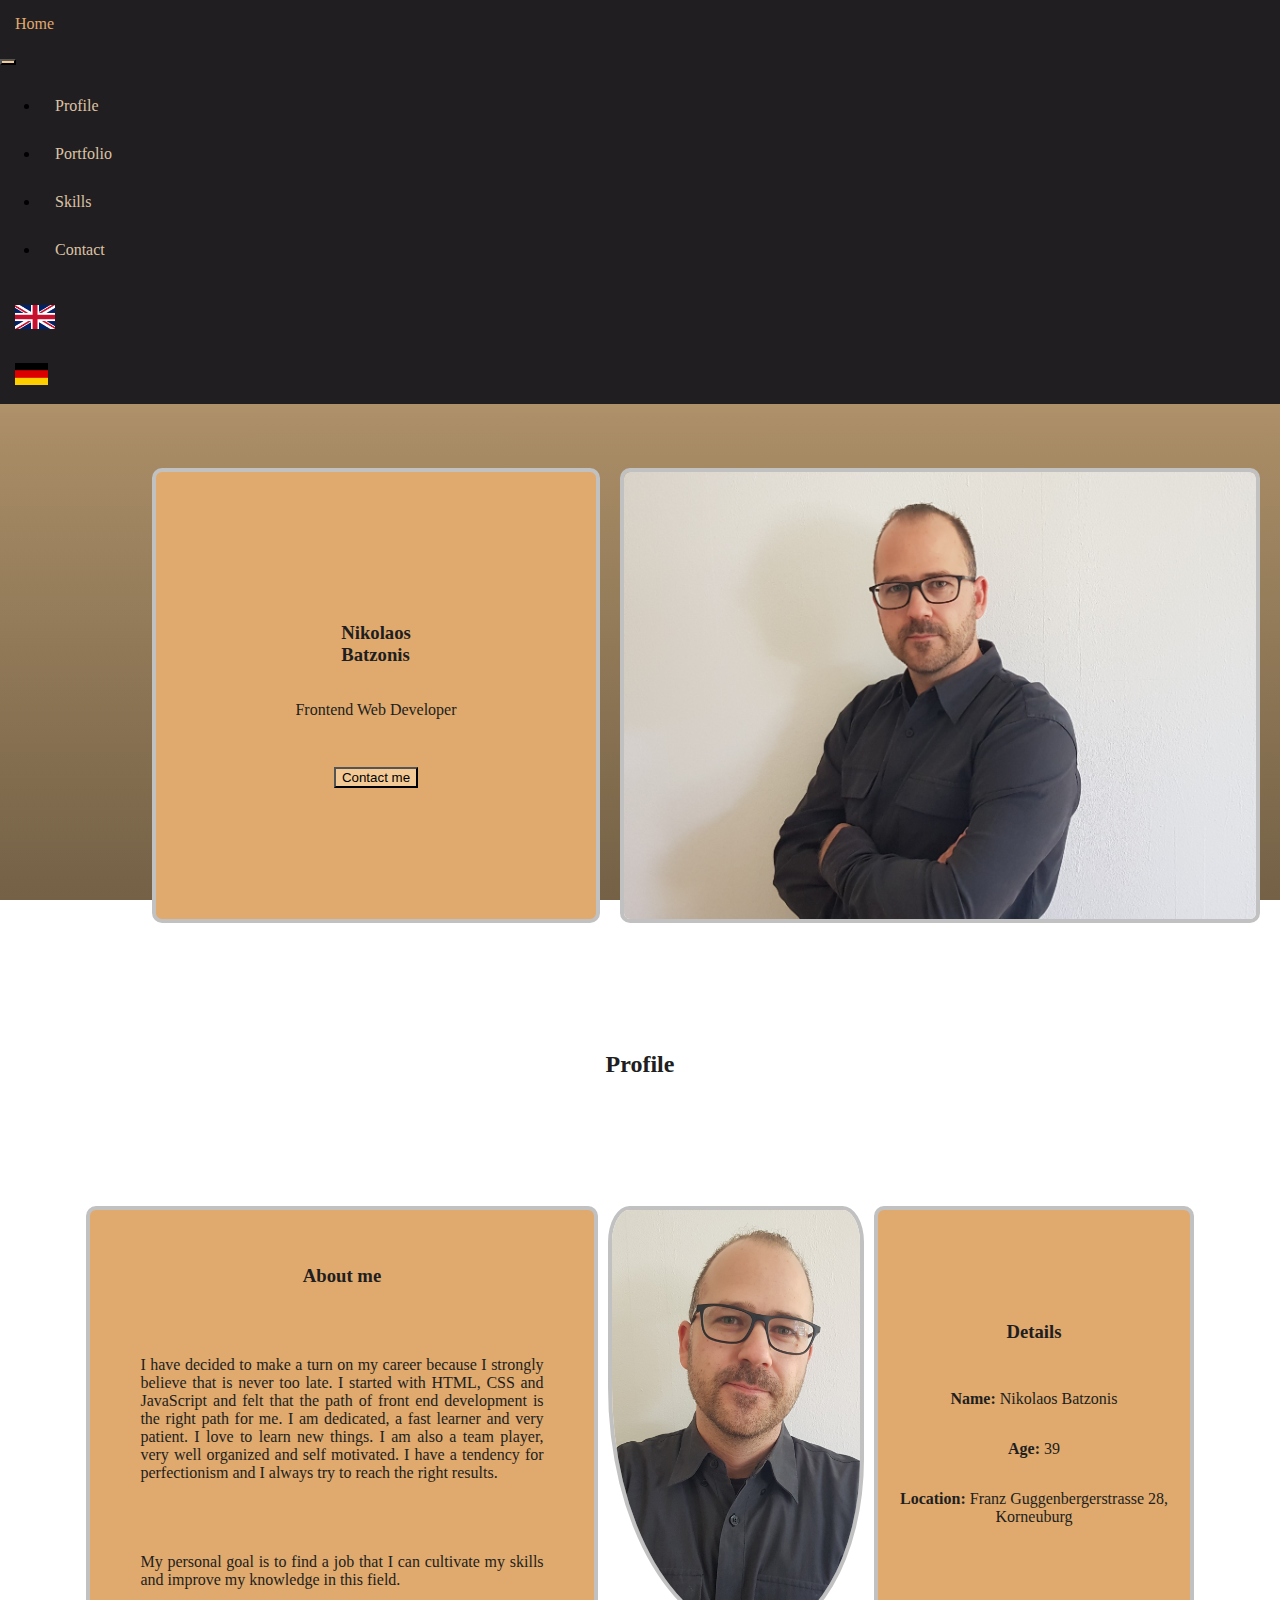
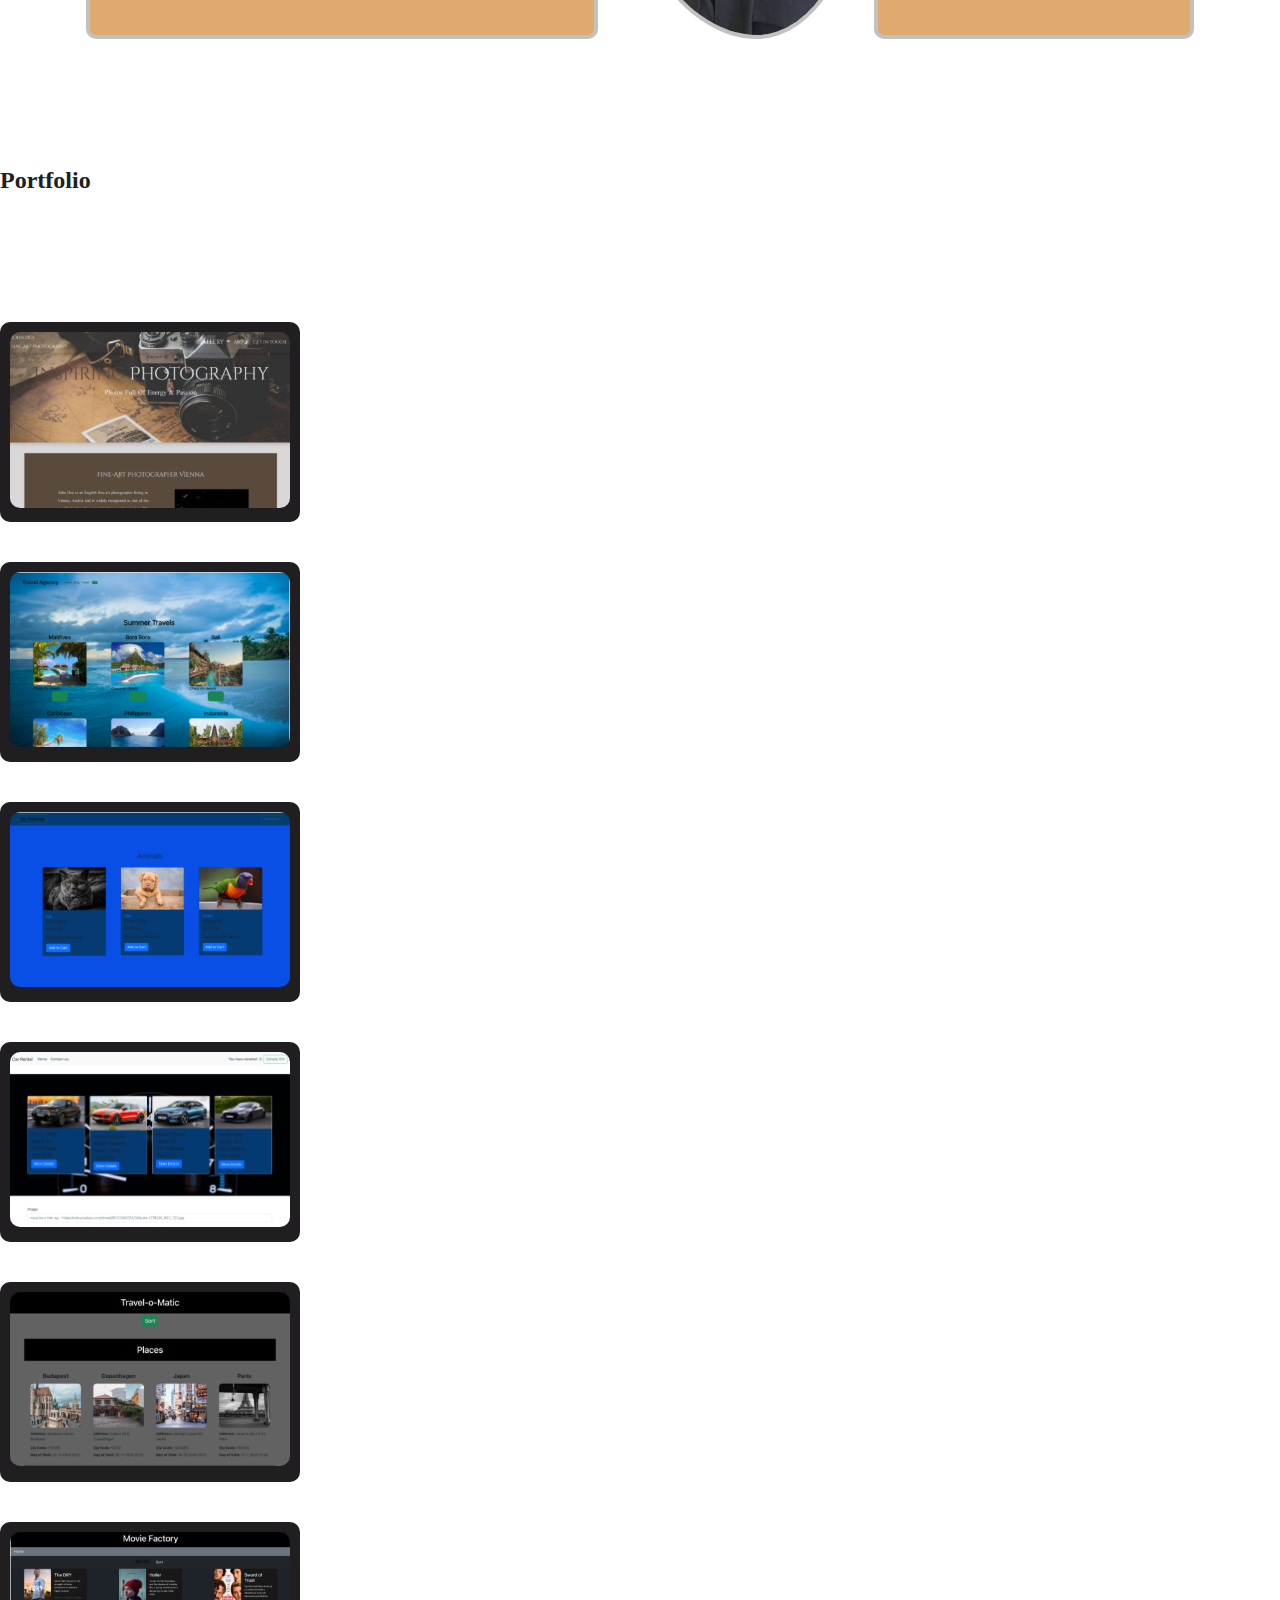
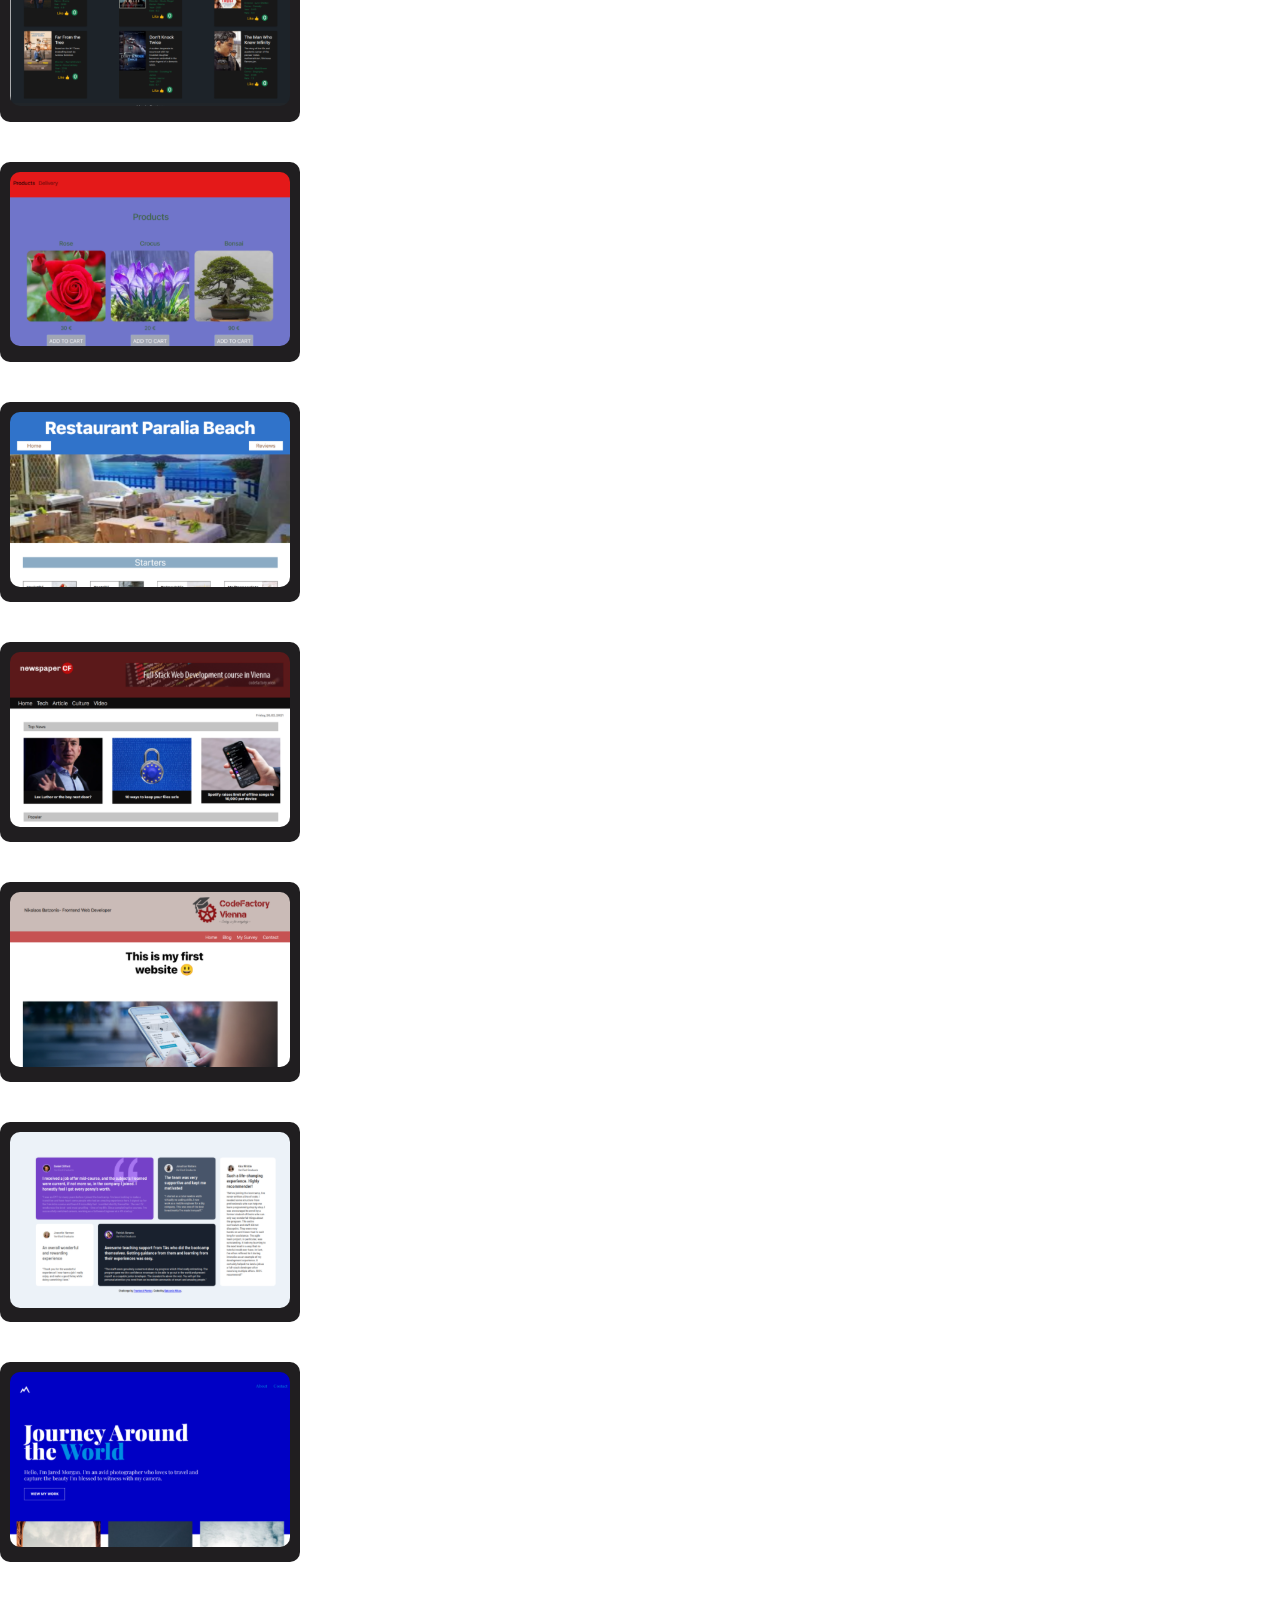
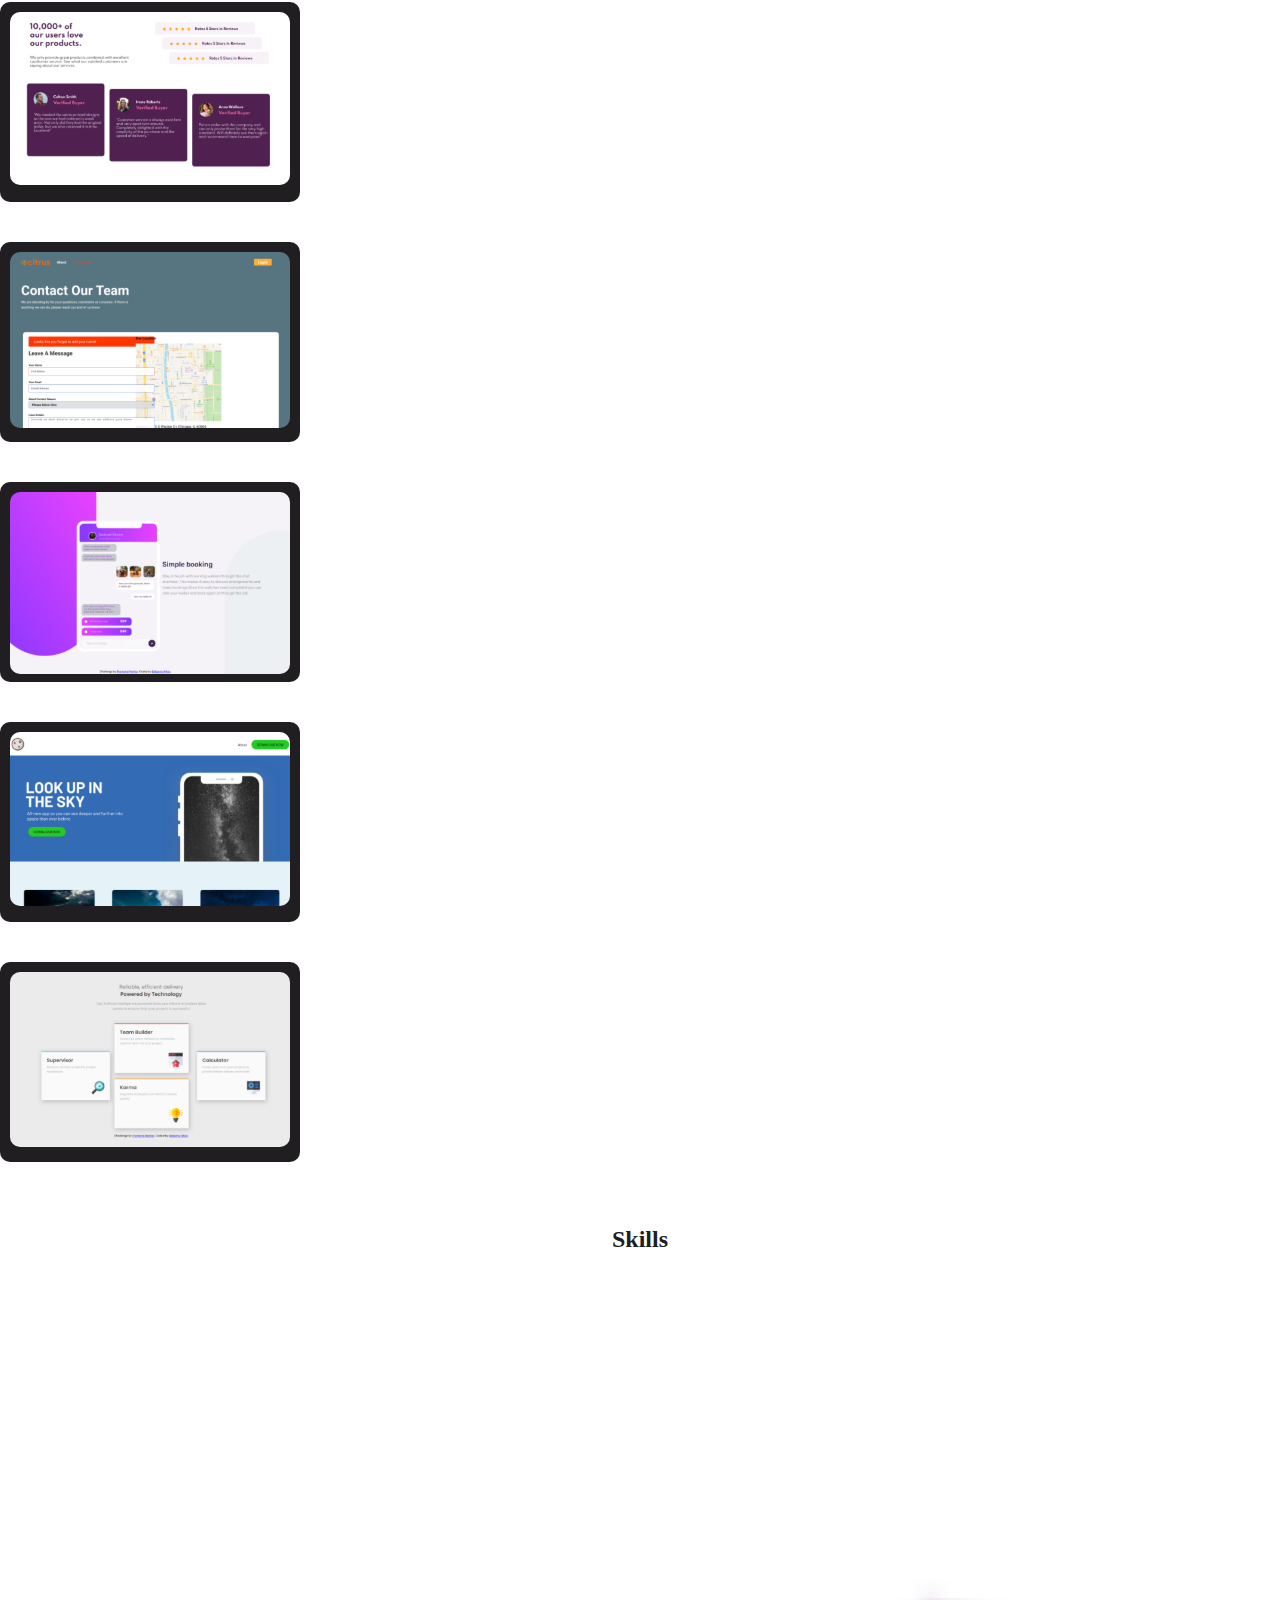
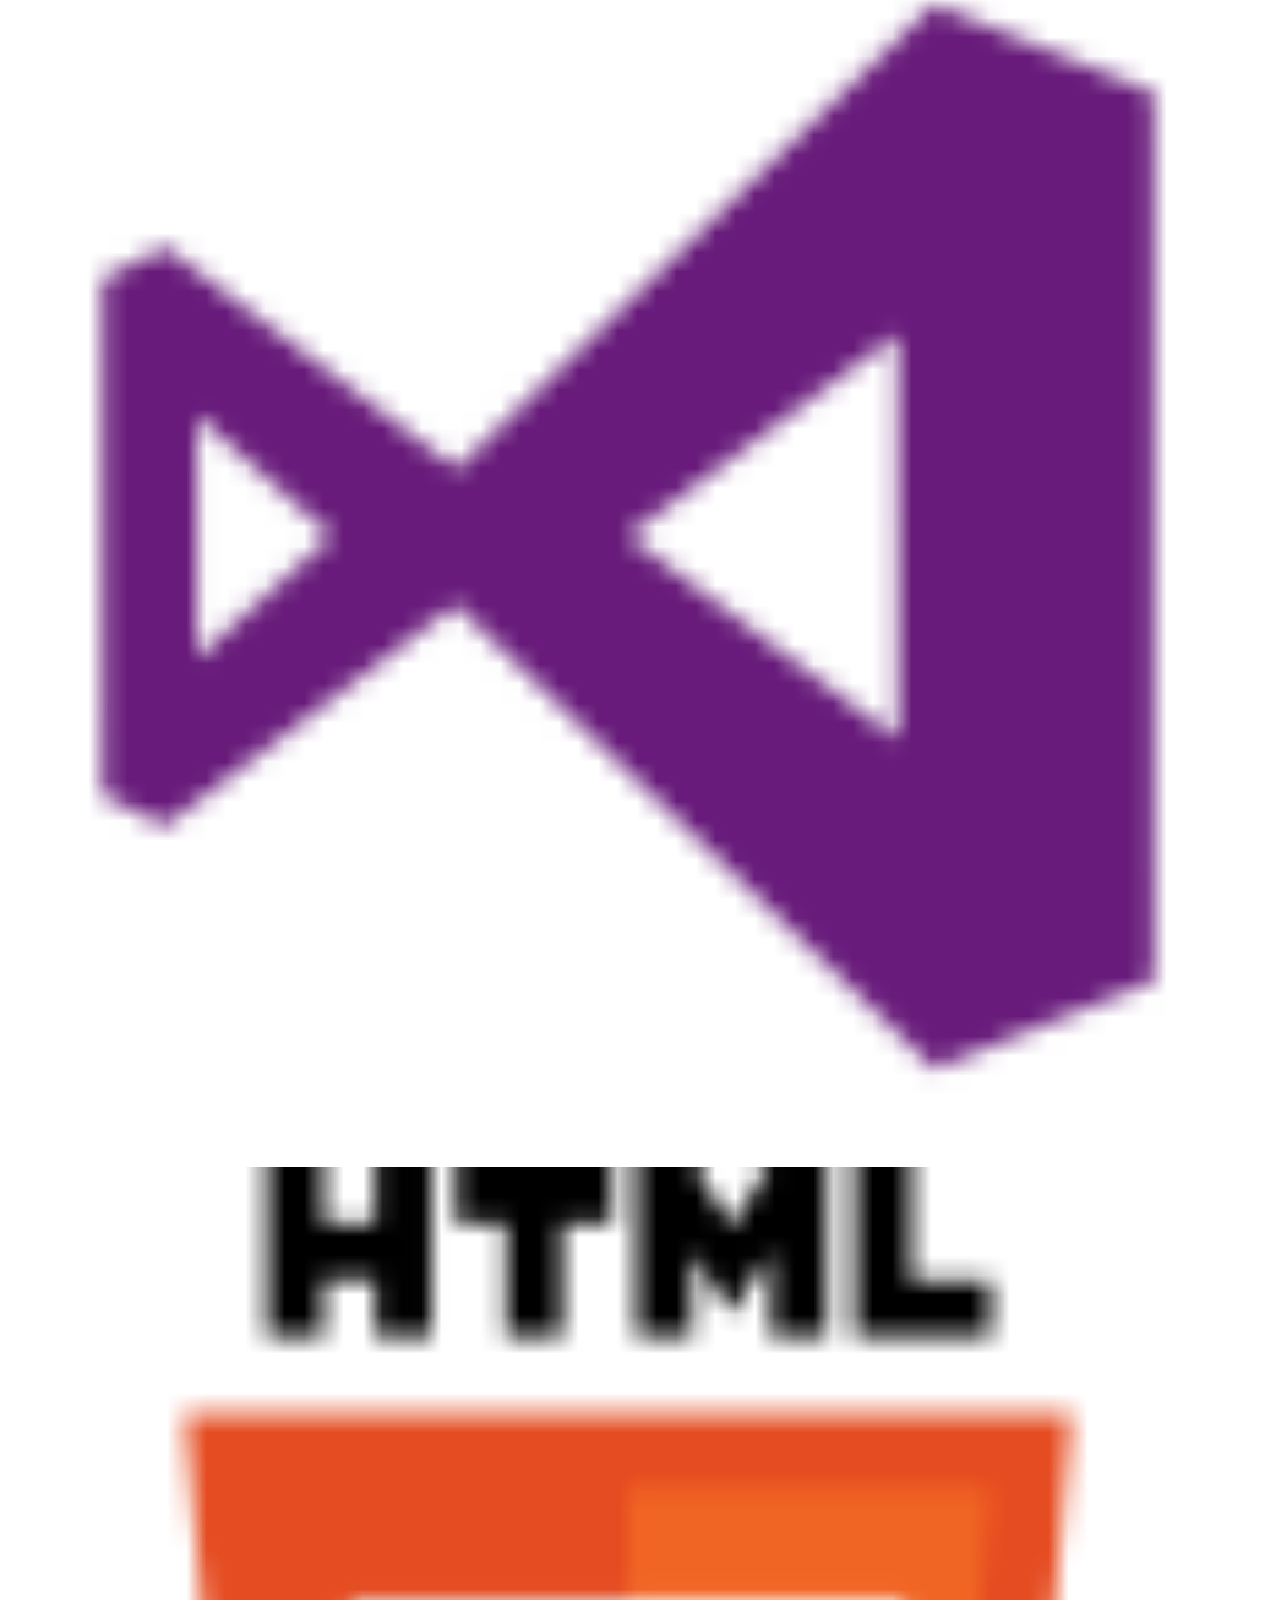
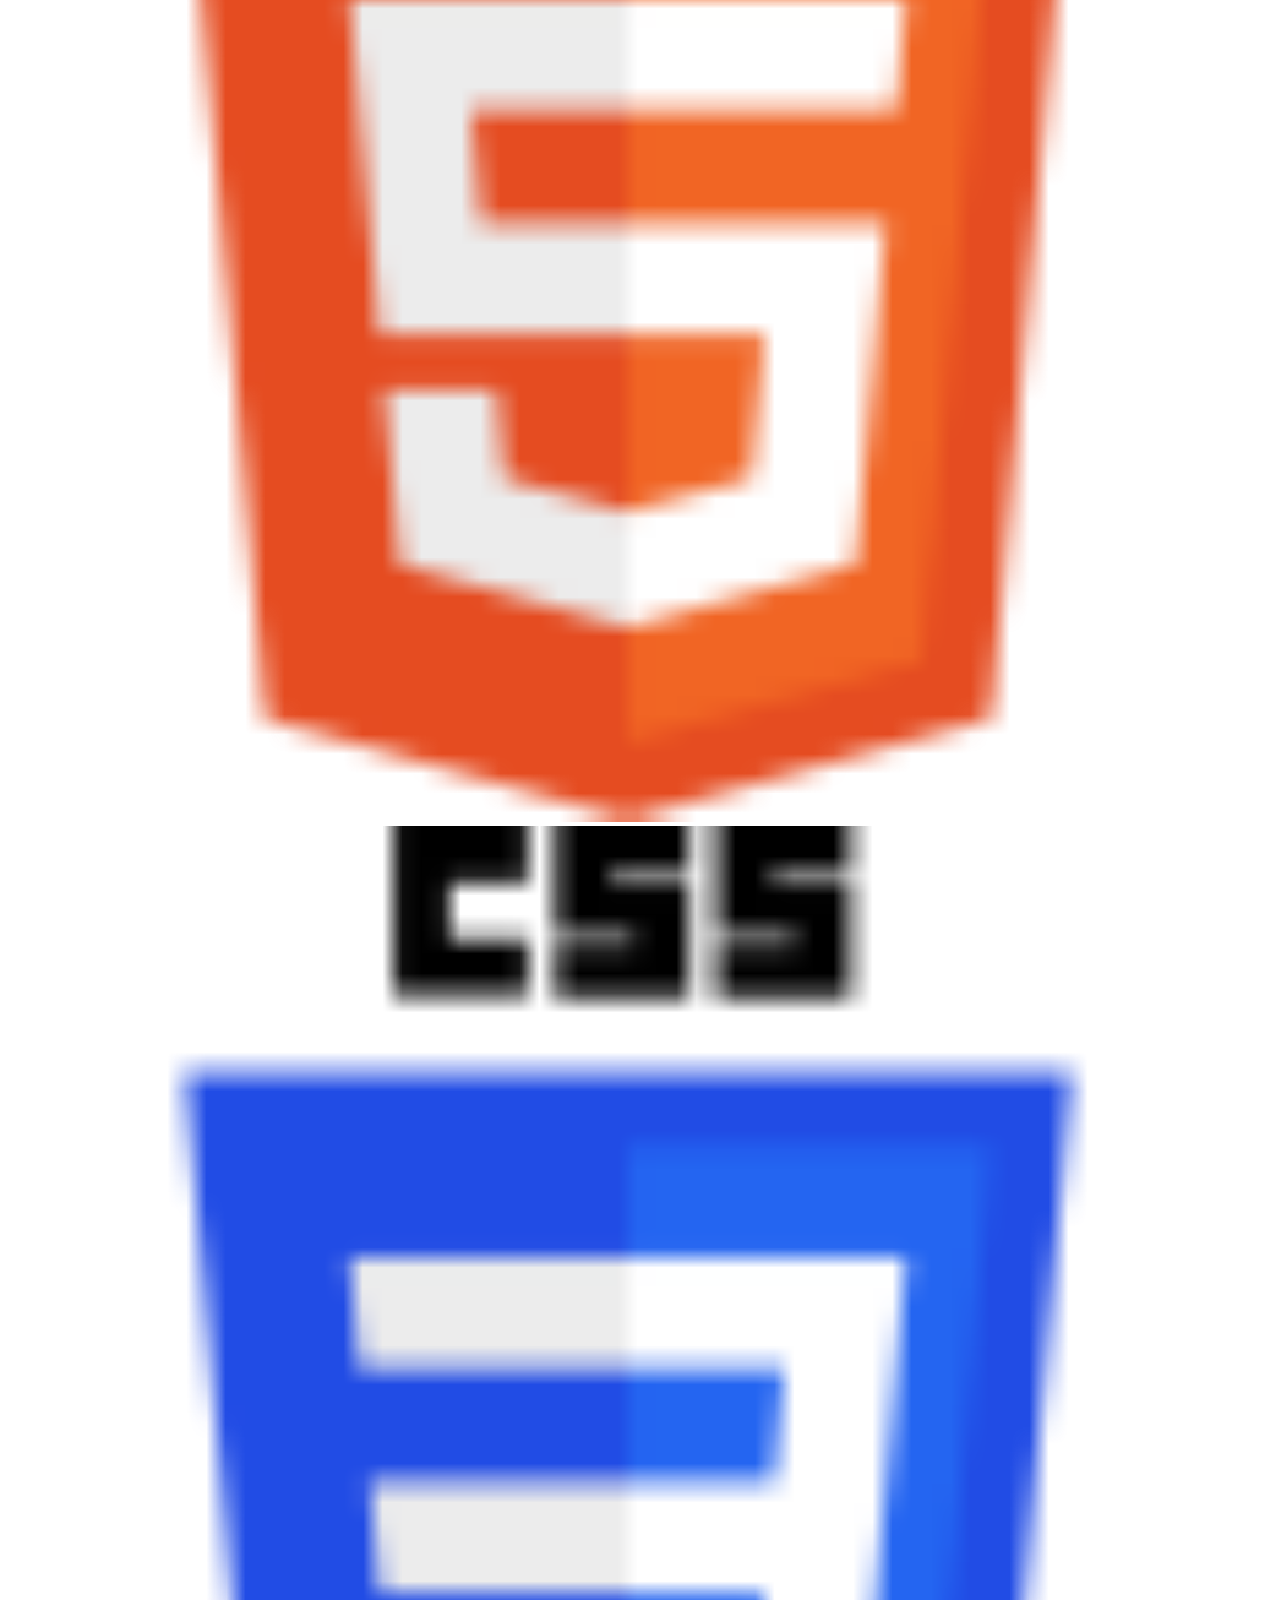
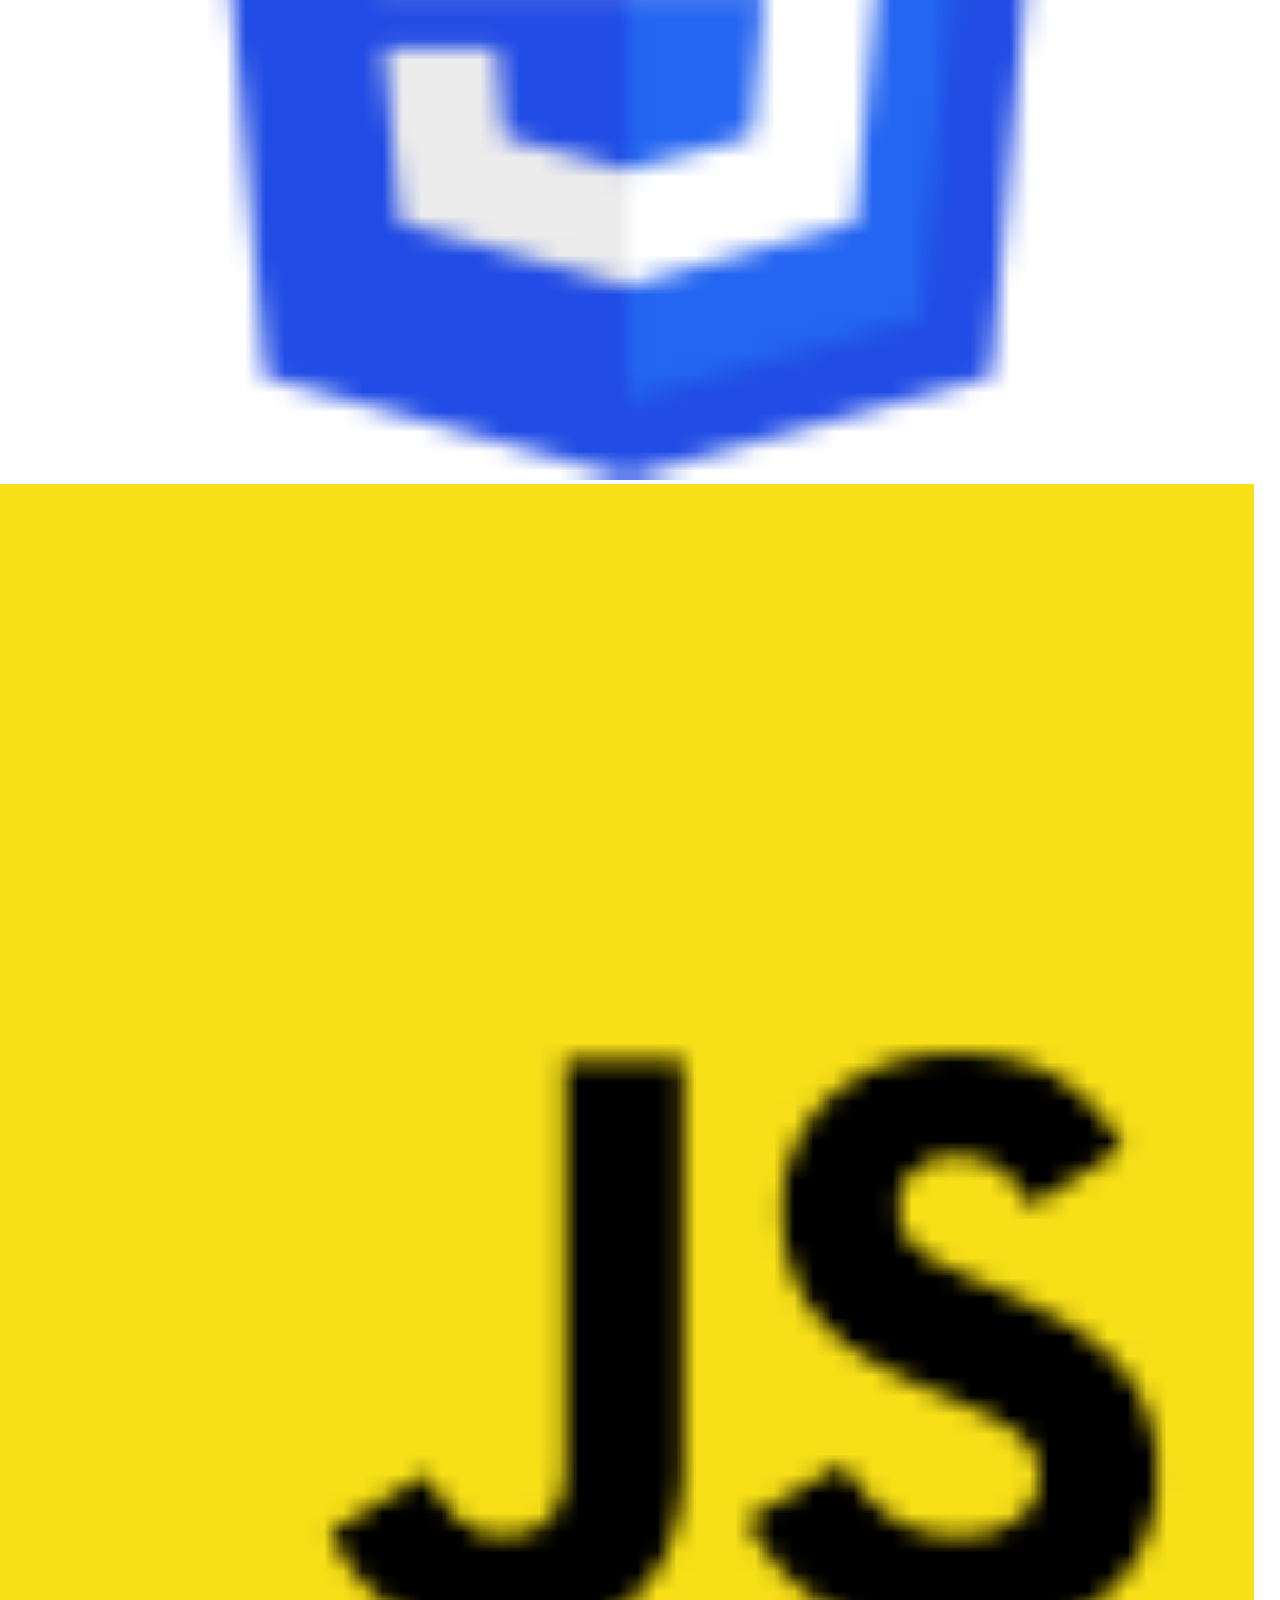
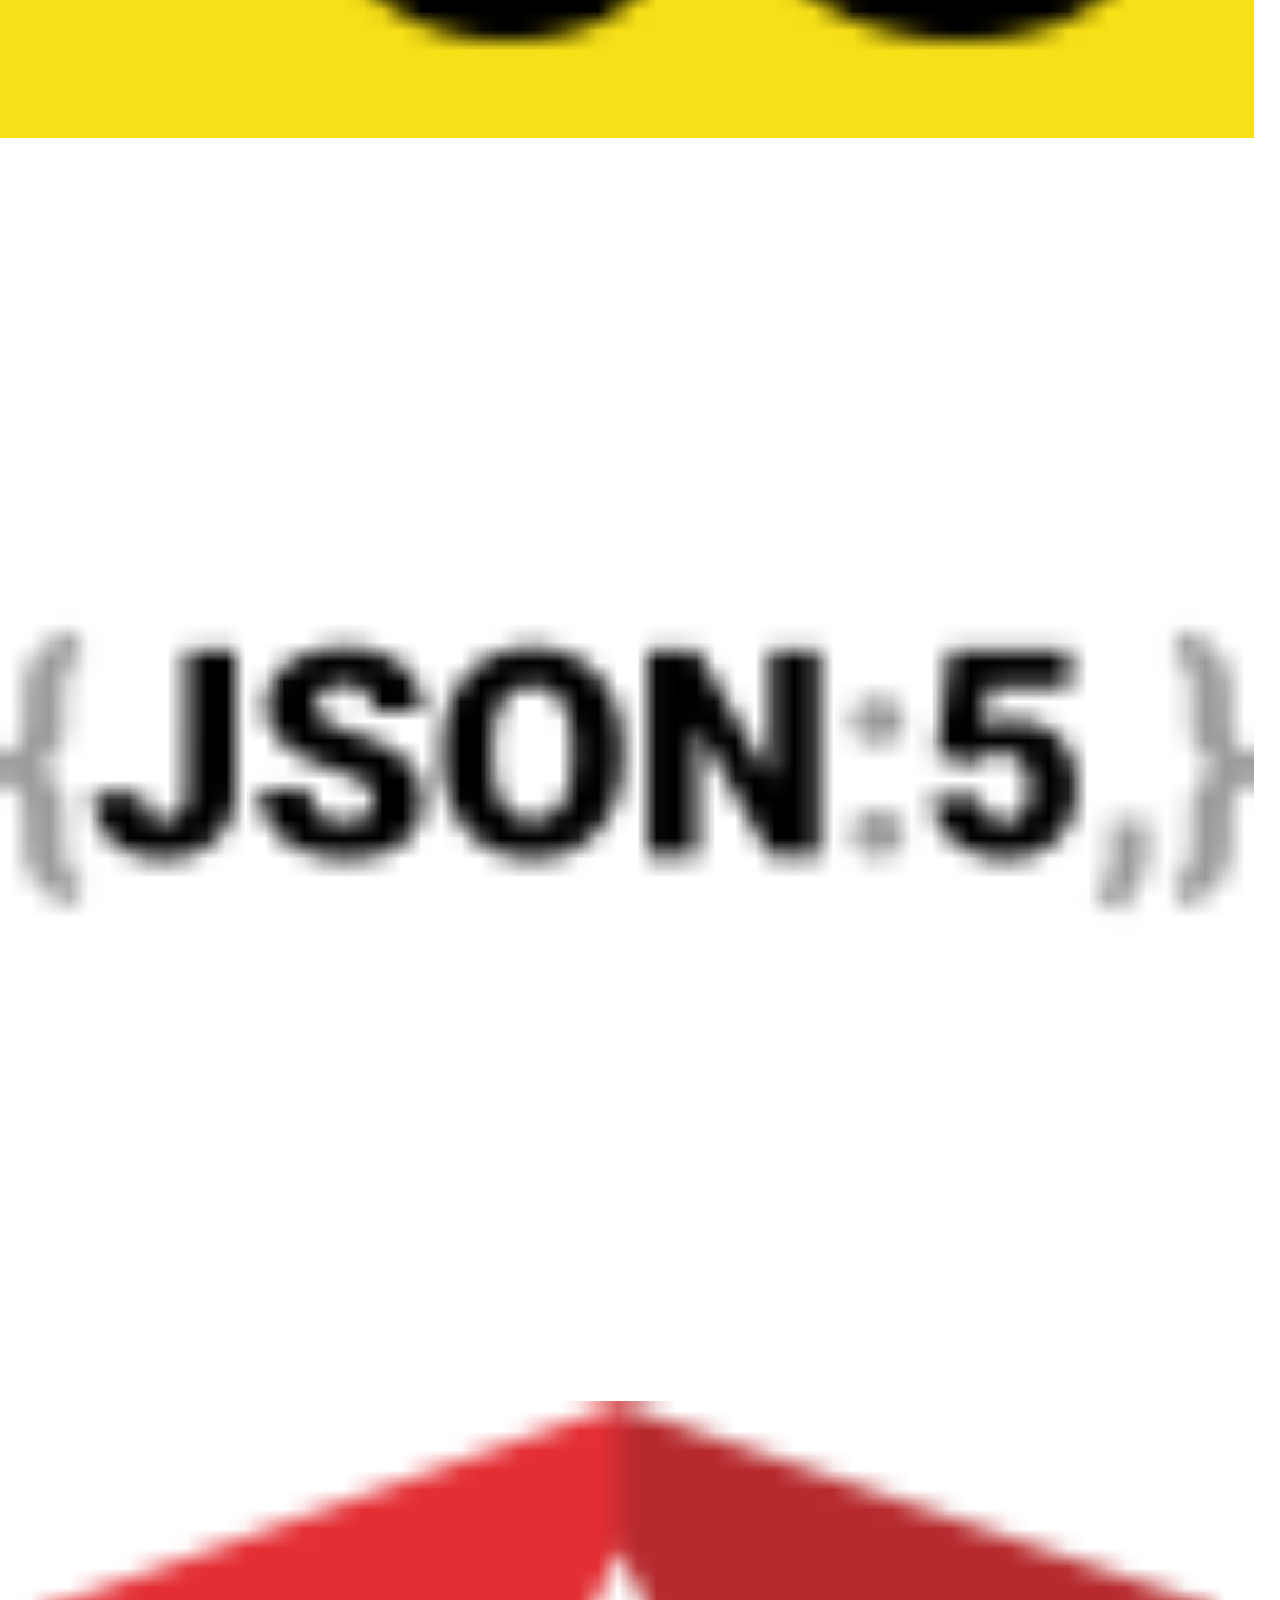
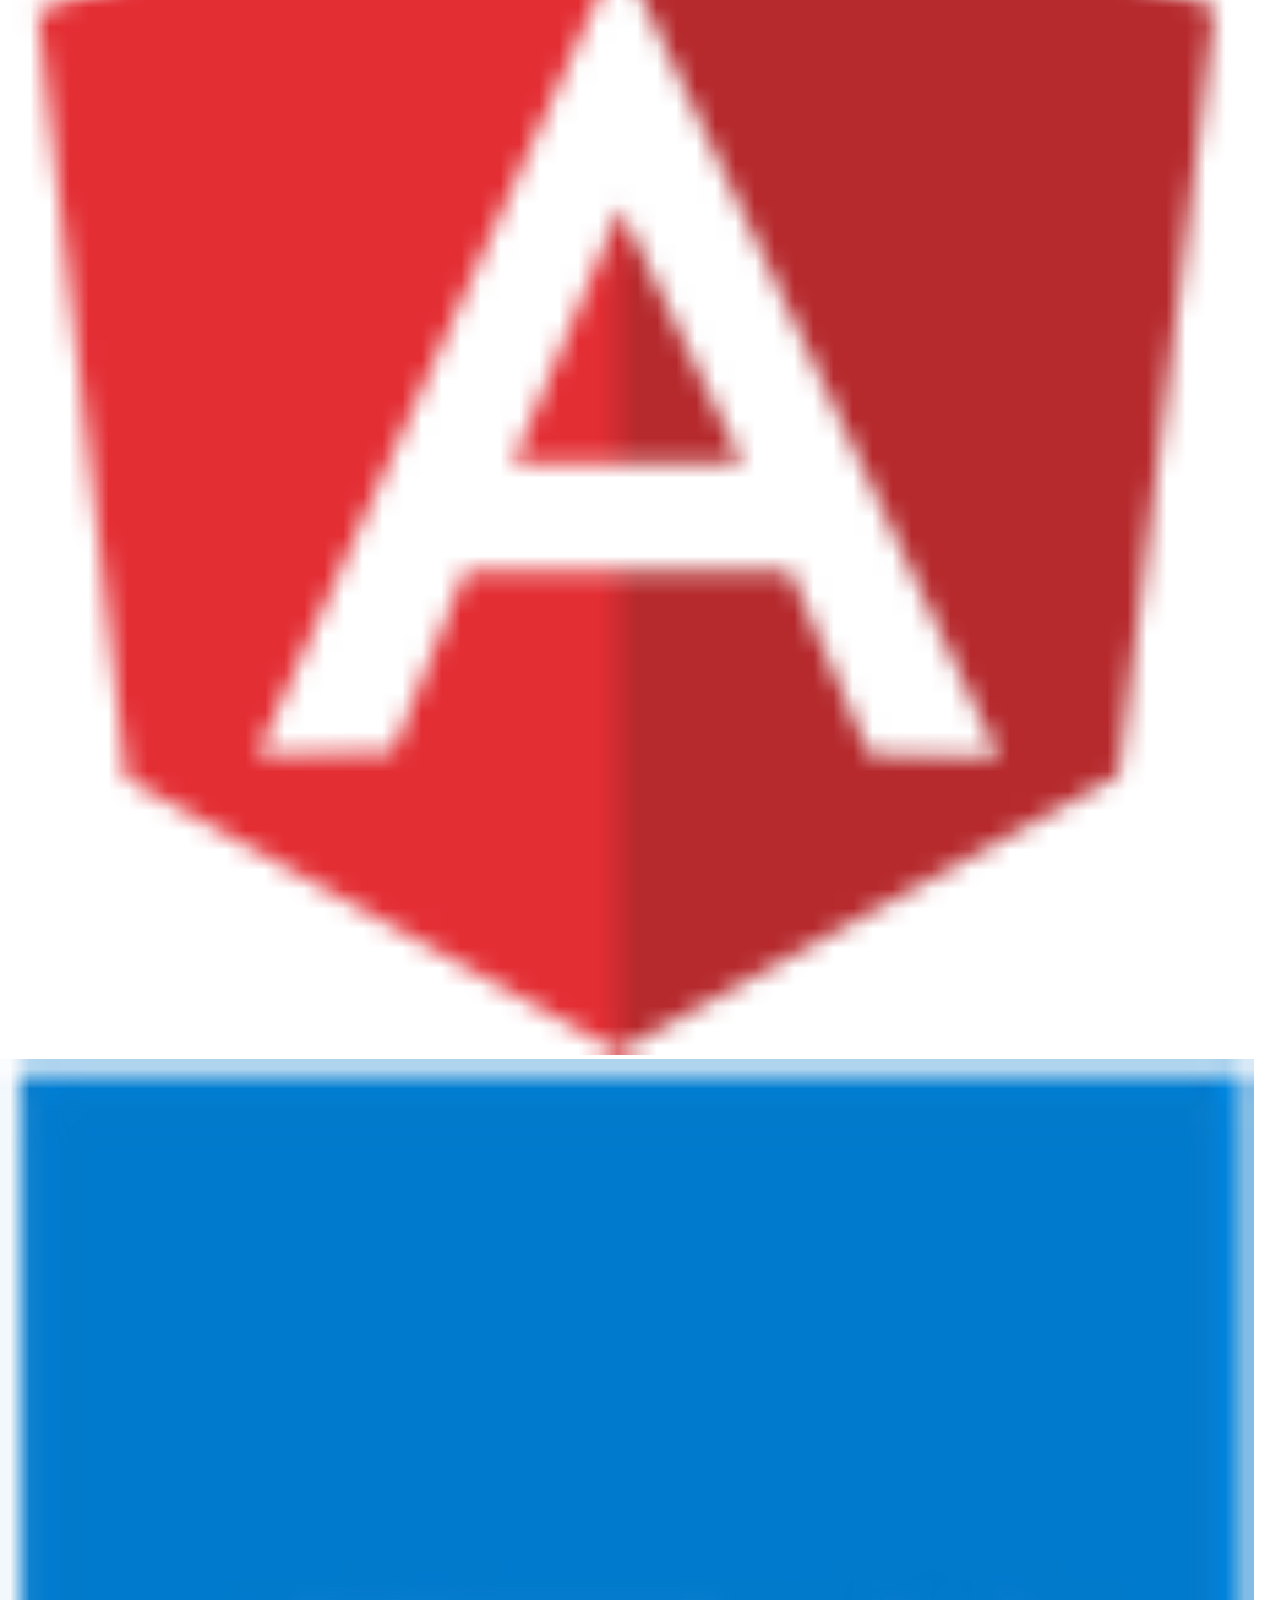
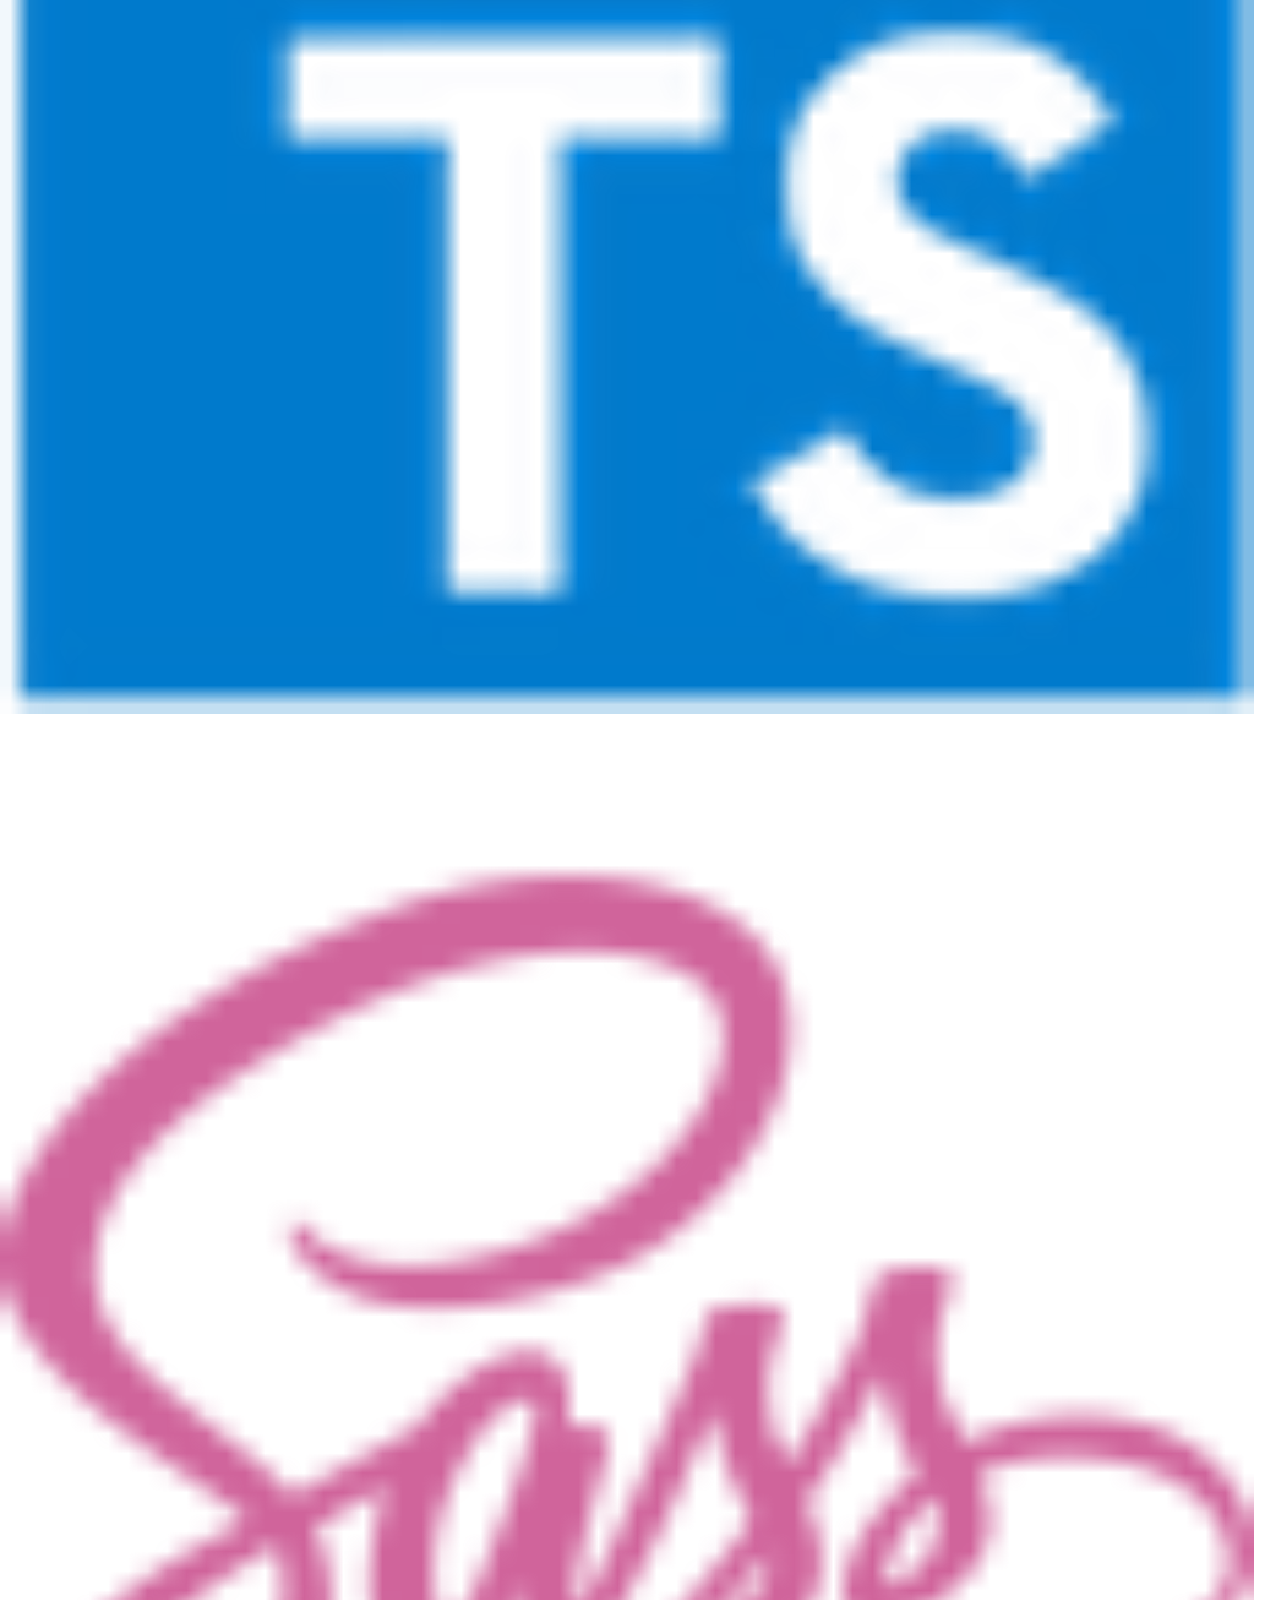
<file: index.html>
<!DOCTYPE html>
<html lang="en">

<head>
    <meta charset="UTF-8" />
    <meta http-equiv="X-UA-Compatible" content="IE=edge" />
    <meta name="viewport" content="width=device-width, initial-scale=1.0" />
    <link href="https://cdn.jsdelivr.net/npm/bootstrap@5.0.2/dist/css/bootstrap.min.css" rel="stylesheet" integrity="sha384-EVSTQN3/azprG1Anm3QDgpJLIm9Nao0Yz1ztcQTwFspd3yD65VohhpuuCOmLASjC" crossorigin="anonymous" />
    <link rel="stylesheet" href="style.css" />
    <link rel="stylesheet" href="https://cdnjs.cloudflare.com/ajax/libs/animate.css/4.1.1/animate.min.css" />

    <title>Document</title>
</head>

<body>
    <nav class="navbar navbar-expand-lg navbar-expand-md" id="navbar">
        <div class="container-fluid">
            <a class="navbar-brand" href="#">Home</a>
            <button class="navbar-toggler" type="button" data-bs-toggle="collapse" data-bs-target="#navbarText" aria-controls="navbarText" aria-expanded="false" aria-label="Toggle navigation" style="background: #f3ca95">
          <span class="navbar-toggler-icon"></span>
        </button>
            <div class="collapse navbar-collapse" id="navbarText">
                <ul class="navbar-nav me-auto mb-2 mb-lg-0">
                    <li class="nav-item">
                        <a class="nav-link active" aria-current="page" href="#profile">Profile</a
              >
            </li>
            <li class="nav-item">
              <a class="nav-link active" href="#portFoLia">Portfolio</a>
                    </li>
                    <li class="nav-item">
                        <a class="nav-link active" href="#skills">Skills</a>
                    </li>
                    <li class="nav-item">
                        <a class="nav-link active" href="#contacts">Contact</a>
                    </li>
                </ul>
                <div class="d-flex">
                    <a href="#" style="width: 70px"><img src="[data-uri]"
                            alt="englisch flagge" style="width: 100%" /></a>
                    <a href="deutsch.html" style="width: 140px"><img src="[data-uri]"
                            alt="deutsch flagge" style="width: 30%" /></a>
                </div>
            </div>
        </div>
    </nav>
    <header>
        <div class="row-home" style="margin-top: 5%">
            <div class="name">
                <h3>
                    Nikolaos <br /> Batzonis
                </h3>
                <p>Frontend Web Developer</p>
                <p class="par"></p>
                <a class="btn-btn" href="mailto:n.batzonis@gmal.com? subject=subject text">
                    <button class="btn" style="background: #f3ca95">
              Contact me
            </button></a>
            </div>
            <img class="myPhoto" src="images\pf2.jpg" alt="My photo" />
        </div>
    </header>

    <main>
        <h2 id="profile" style="text-align: center; margin-top: 10%; margin-bottom: 10%">
            Profile
        </h2>

        <div class="row-about">
            <div class="aboutMe">
                <h3 style="padding-top: 10px">About me</h3>
                <p class="about">
                    I have decided to make a turn on my career because I strongly believe that is never too late. I started with HTML, CSS and JavaScript and felt that the path of front end development is the right path for me. I am dedicated, a fast learner and very patient.
                    I love to learn new things. I am also a team player, very well organized and self motivated. I have a tendency for perfectionism and I always try to reach the right results.
                </p>
                <p class="about">
                    My personal goal is to find a job that I can cultivate my skills and improve my knowledge in this field.
                </p>
            </div>

            <img class="photo-profile" src="images\pf1.jpg " alt="My photo " />
            <div class="detail" style="text-align: center">
                <h3 class="det">Details</h3>
                <p><span>Name:</span> Nikolaos Batzonis</p>
                <p><span>Age:</span> 39</p>
                <p><span>Location:</span> Franz Guggenbergerstrasse 28, Korneuburg</p>
            </div>
        </div>
    </main>

    <h2 id="portFoLia" class="text-center portfol">Portfolio</h2>
    <div class="row" id="portFolio"></div>

    <div class="container">
        <h2 id="skills" style="text-align: center; margin-bottom: 20%">Skills</h2>
        <div class="d-flex text-center" style="margin-bottom: 20%">
            <div class="col col-xs-1 col-sm-1 col-md-1 col-lg-1 logos">
                <img class="logo" src="images\vs.png " alt=" " />
            </div>
            <div class="col col-xs-1 col-sm-1 col-md-1 col-lg-1 logos">
                <img class="logo" src="images\html.png " alt=" " />
            </div>
            <div class="col col-xs-1 col-sm-1 col-md-1 col-lg-1 logos">
                <img class="logo" src="images\css.png " alt=" " />
            </div>
            <div class="col col-xs-1 col-sm-1 col-md-1 col-lg-1 logos">
                <img class="logo" src="images\js.png " alt=" " />
            </div>
            <div class="col col-xs-1 col-sm-1 col-md-1 col-lg-1 logos">
                <img class="logo" src="images\json.png " alt=" " />
            </div>
            <div class="col col-xs-1 col-sm-1 col-md-1 col-lg-1 logos">
                <img class="logo" src="images\angular.png " alt=" " />
            </div>
            <div class="col col-xs-1 col-sm-1 col-md-1 col-lg-1 logos">
                <img class="logo" src="images\ts.webp " alt=" " />
            </div>
            <div class="col col-xs-1 col-sm-1 col-md-1 col-lg-1 logos">
                <img class="logo" src="images\sass.png " alt=" " />
            </div>
            <div class="col col-xs-1 col-sm-1 col-md-1 col-lg-1 logos">
                <img class="logo" src="images\bootstrap.png " alt=" " />
            </div>
            <div class="col col-xs-1 col-sm-1 col-md-1 col-lg-1 logos">
                <img class="logo" src="images\git.png " alt=" " />
            </div>
        </div>
    </div>

    <h2 id="contacts" style="text-align: center; padding-bottom: 80px; padding-top: 50px">
        Contact
    </h2>
    <div class="container" style="padding-bottom: 50px">
        <div class="row contact">
            <div class="col-12 col-sm-10 col-md-6 col-lg-6">
                <a class="a" href="mailto:n.batzonis@gmal.com? subject=subject text">
                    <img class="email img" src="images\email.png " alt="email " />n.batzonis@gmail.com</a>
            </div>
            <div class="col-12 col-sm-10 col-md-6 col-lg-6 d-flex">
                <a class="a" href="https://www.linkedin.com/in/nikos-batzonis-b2637521a/">
                    <img class="in" src="images\in.png " alt="LinkedIn " />https://www.linkedin.com/in/nikos-batzonis
                </a>
            </div>
        </div>
        <div class="row contact">
            <div class="col-12 col-sm-10 col-md-6 col-lg-6">
                <a class="a" href="https://github.com/nikosBatzonis ">
                    <img class="github img" src="images\github.png " alt="GitHub " />https://github.com/nikosBatzonis</a>
            </div>

            <div class="col-12 col-sm-10 col-md-6 col-lg-6 d-flex">
                <a class="a" href="skype:Nikos Batzonis?call">
                    <img class="skype" src="images\skype.png " alt="Skype " />Nikos Batzonis
                </a>
            </div>
        </div>
        <div class="col-12 col-sm-10 col-md-6 col-lg-6 d-flex a">
            <img class="tel img" src="images\tel.png " alt="Tel " />
            <p class="number">+43 680 320 0863</p>
        </div>
    </div>

    <script src="data.json "></script>
    <script src="https://cdn.jsdelivr.net/npm/bootstrap@5.0.2/dist/js/bootstrap.bundle.min.js " integrity="sha384-MrcW6ZMFYlzcLA8Nl+NtUVF0sA7MsXsP1UyJoMp4YLEuNSfAP+JcXn/tWtIaxVXM " crossorigin="anonymous "></script>
    <script src="script.js "></script>
</body>

</html>
</file>
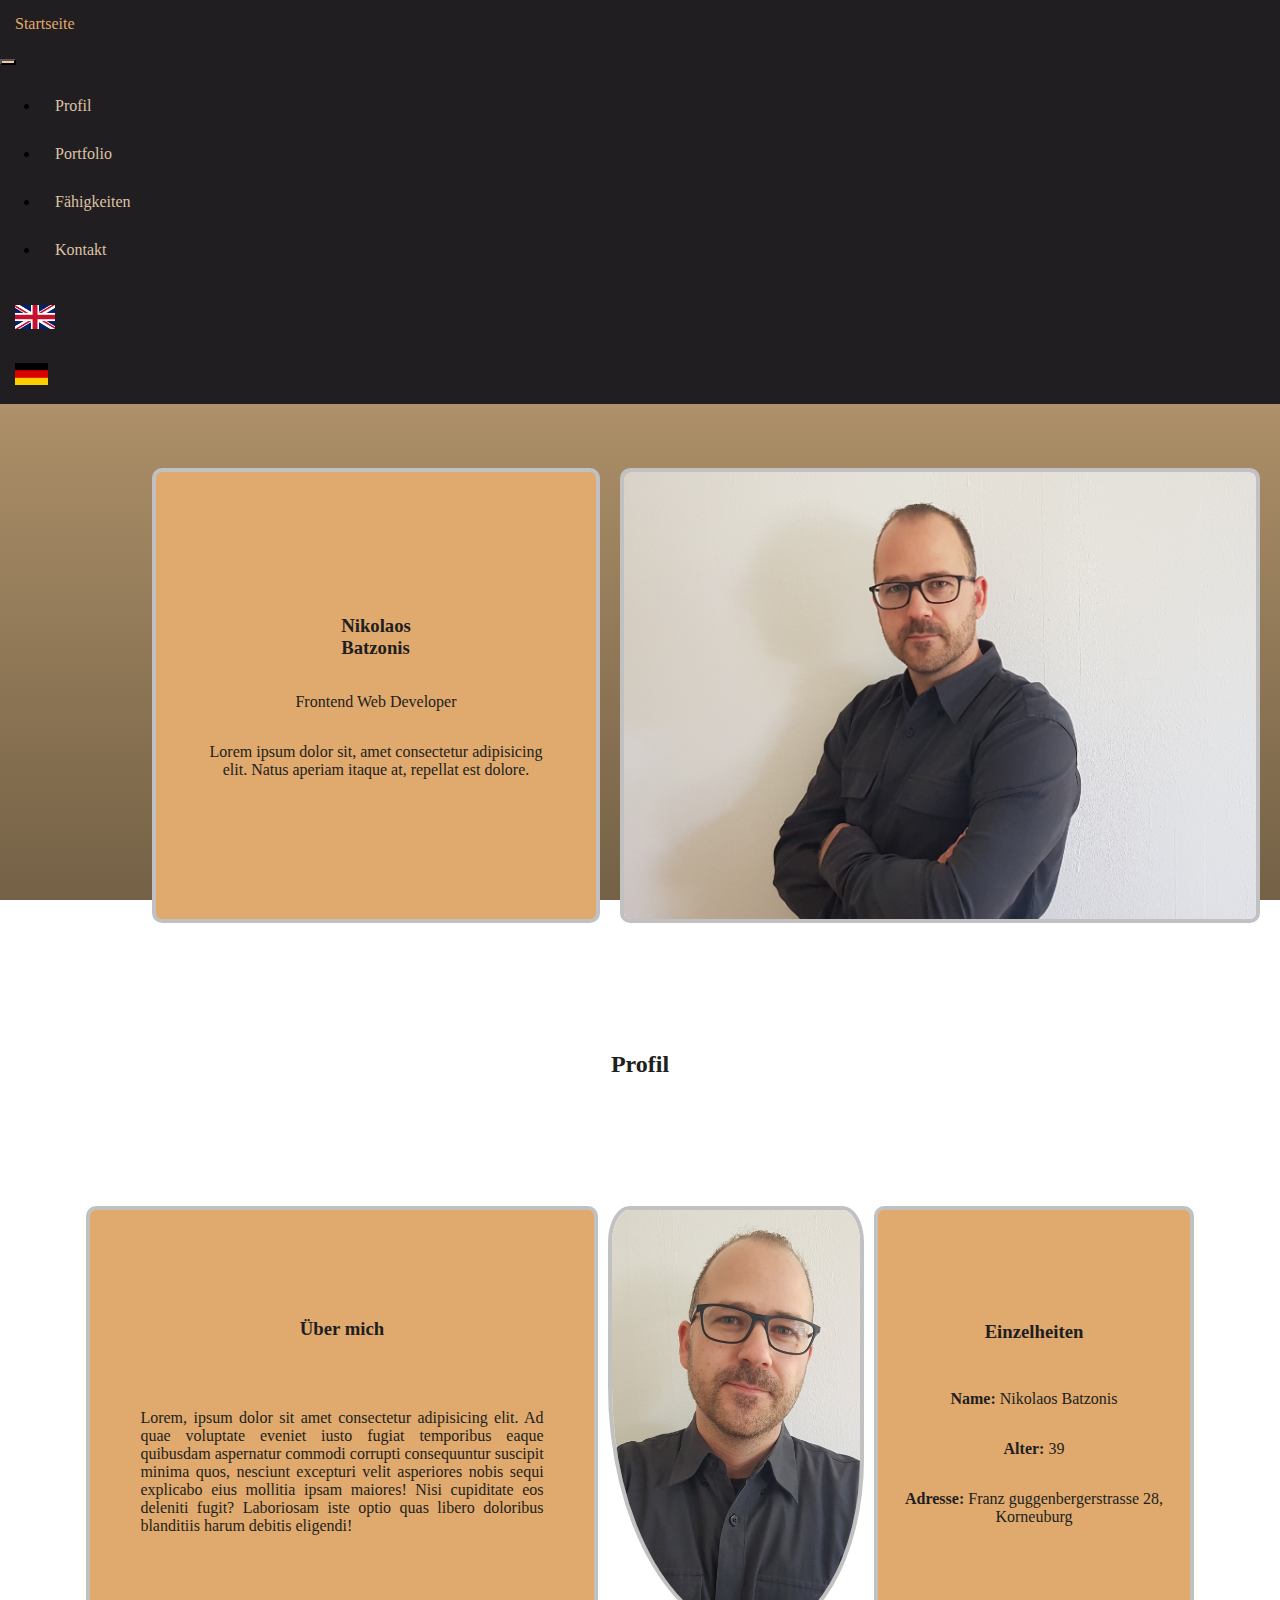
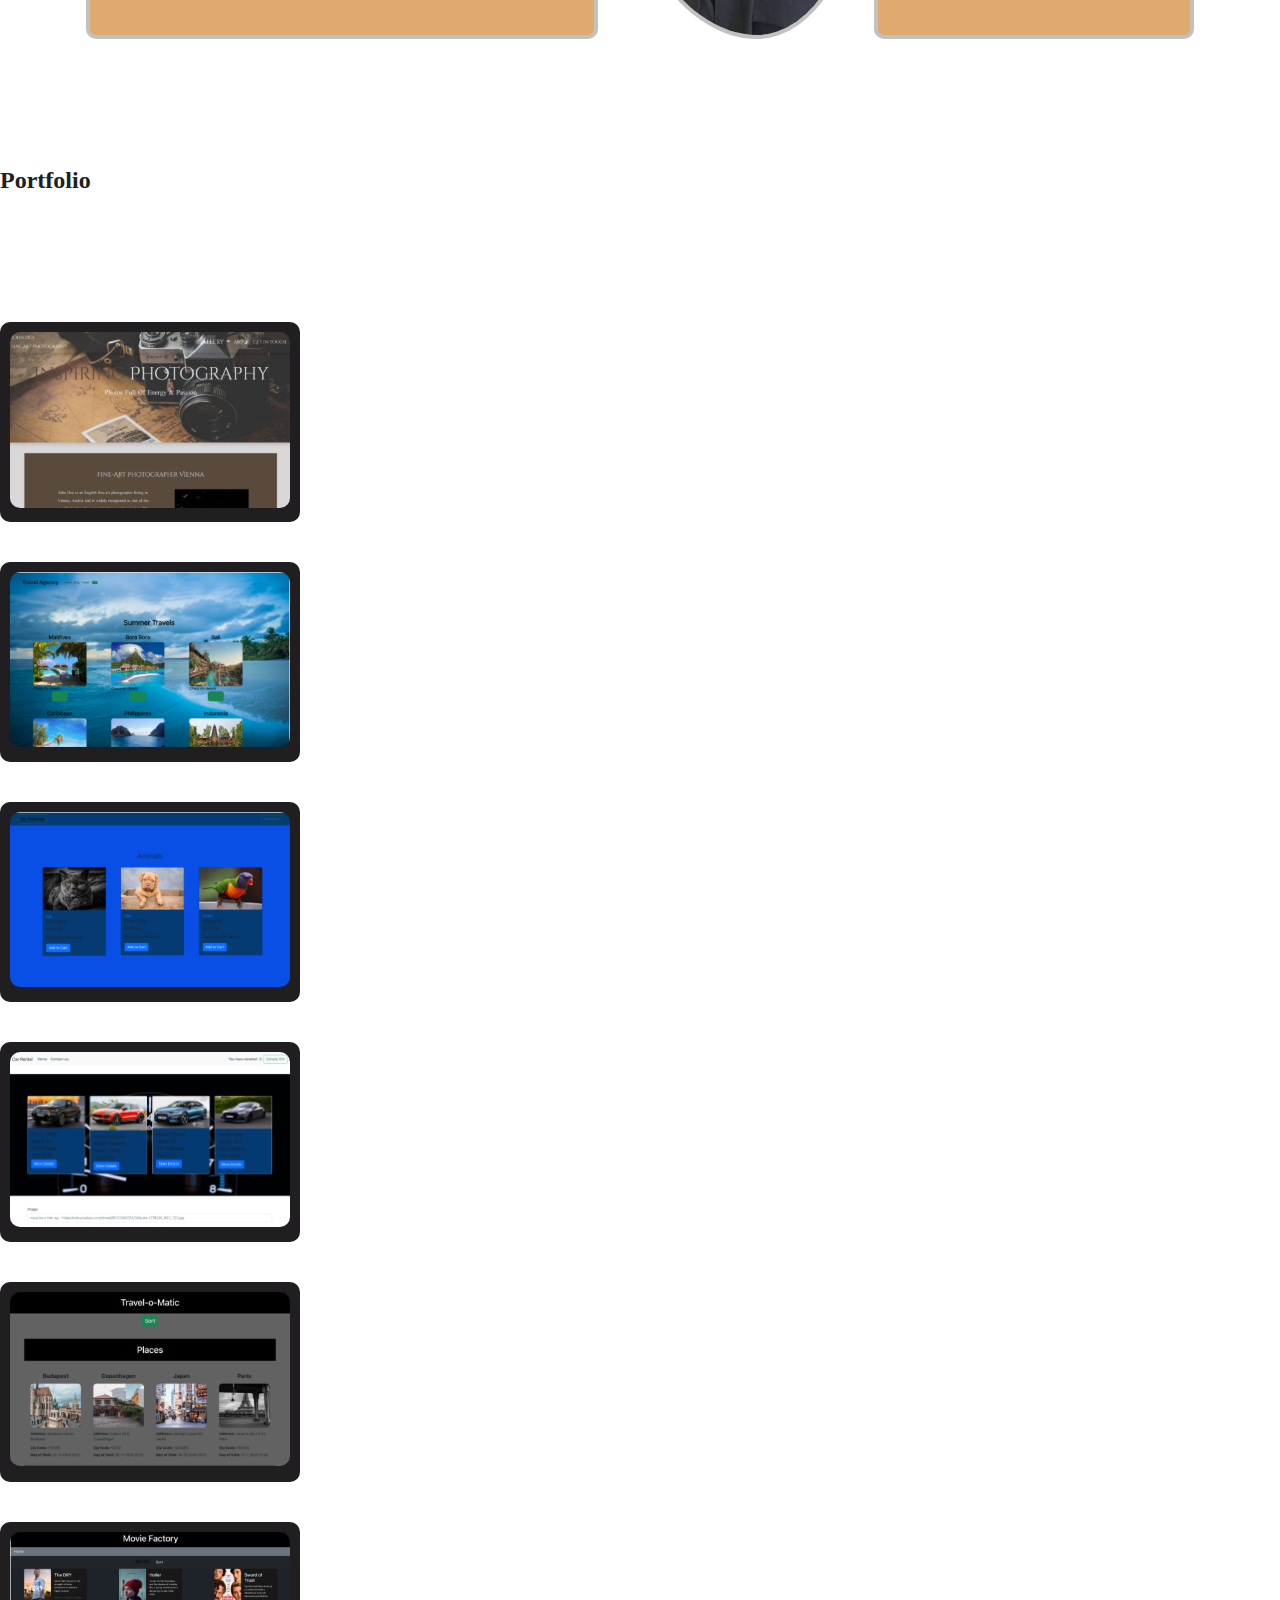
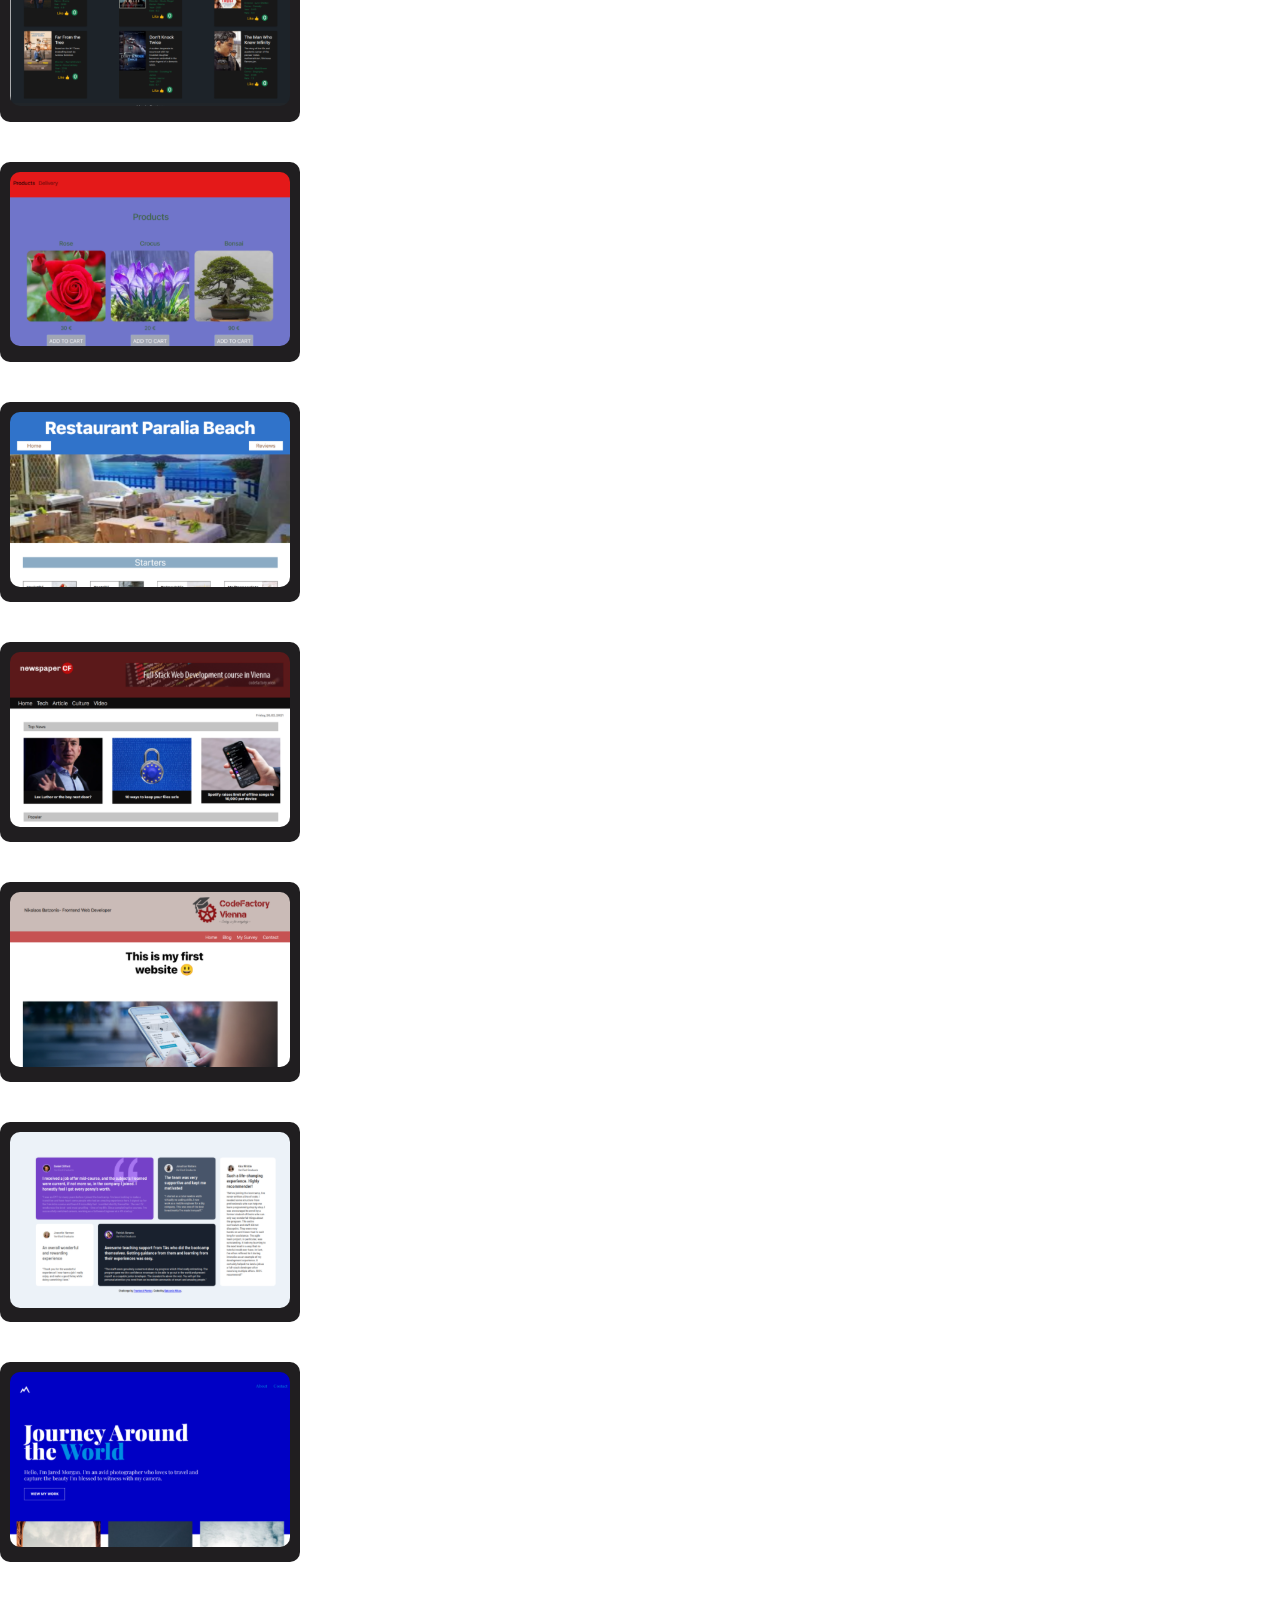
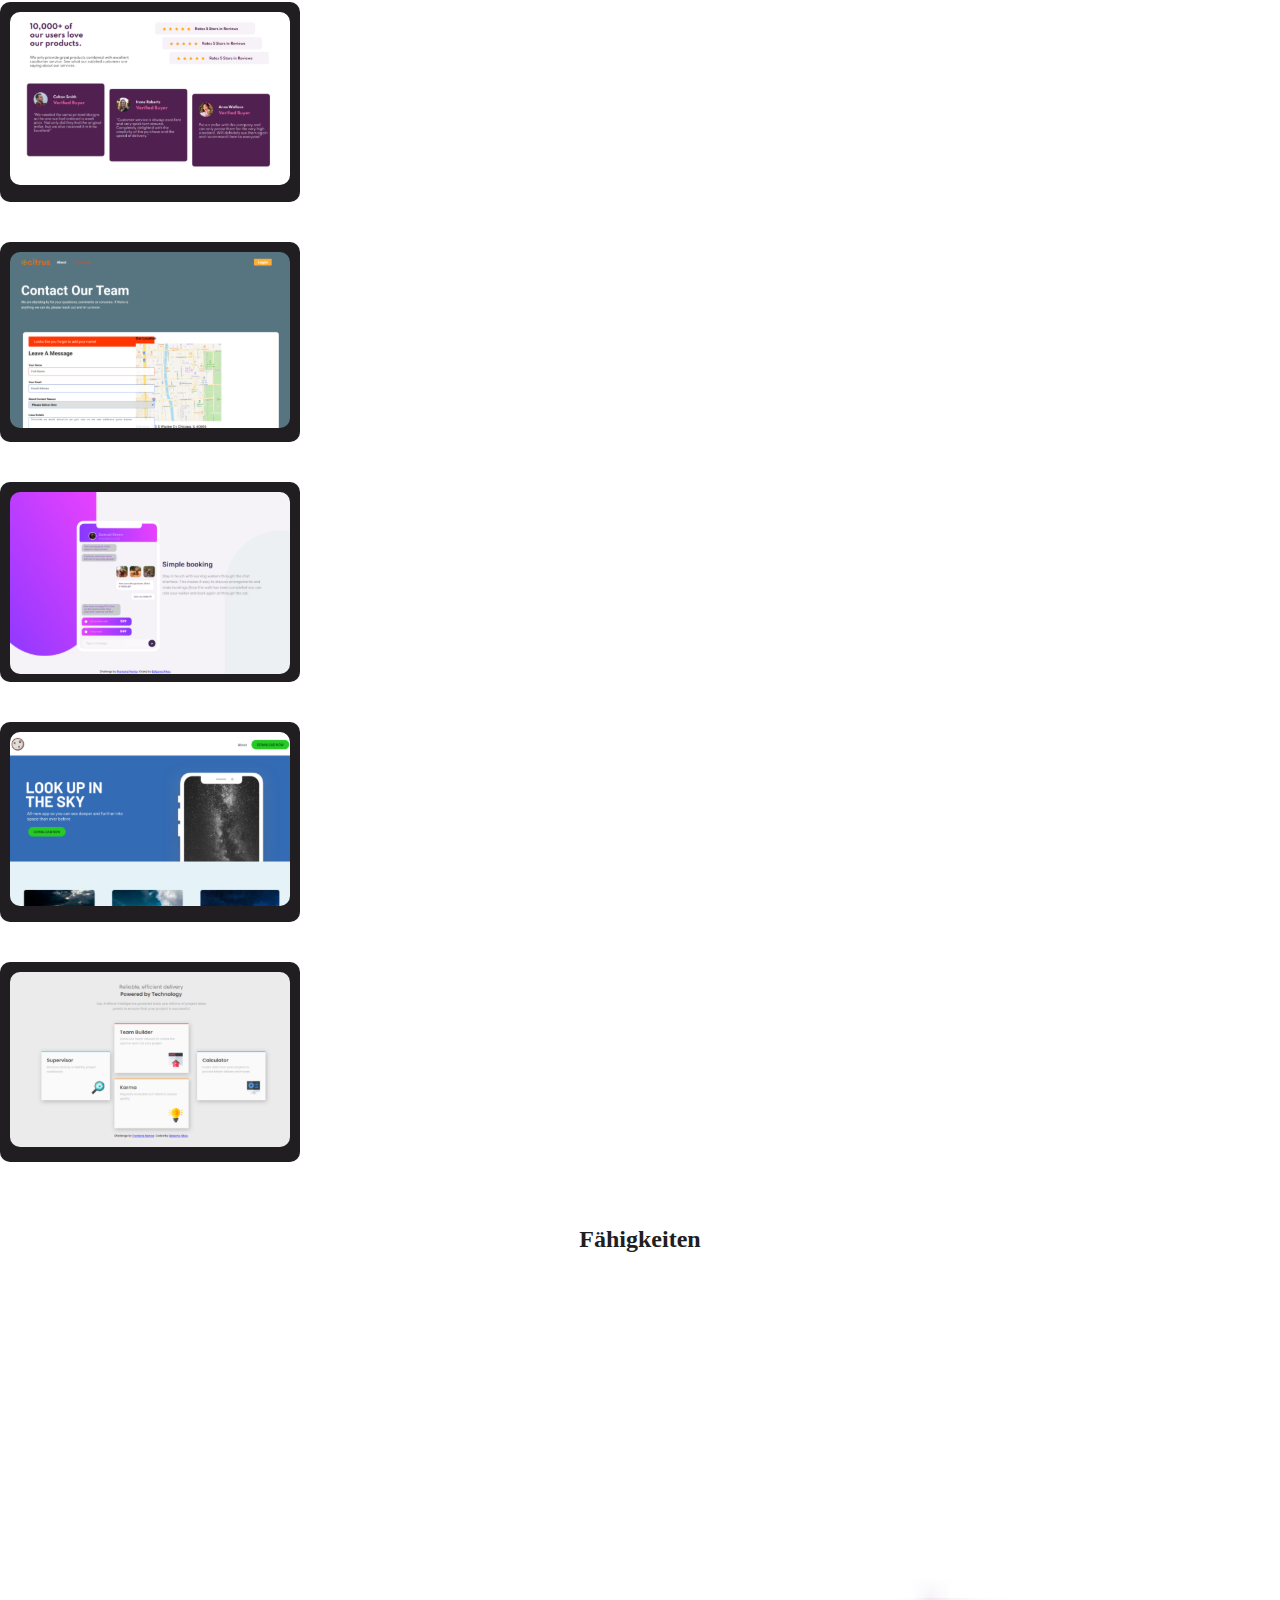
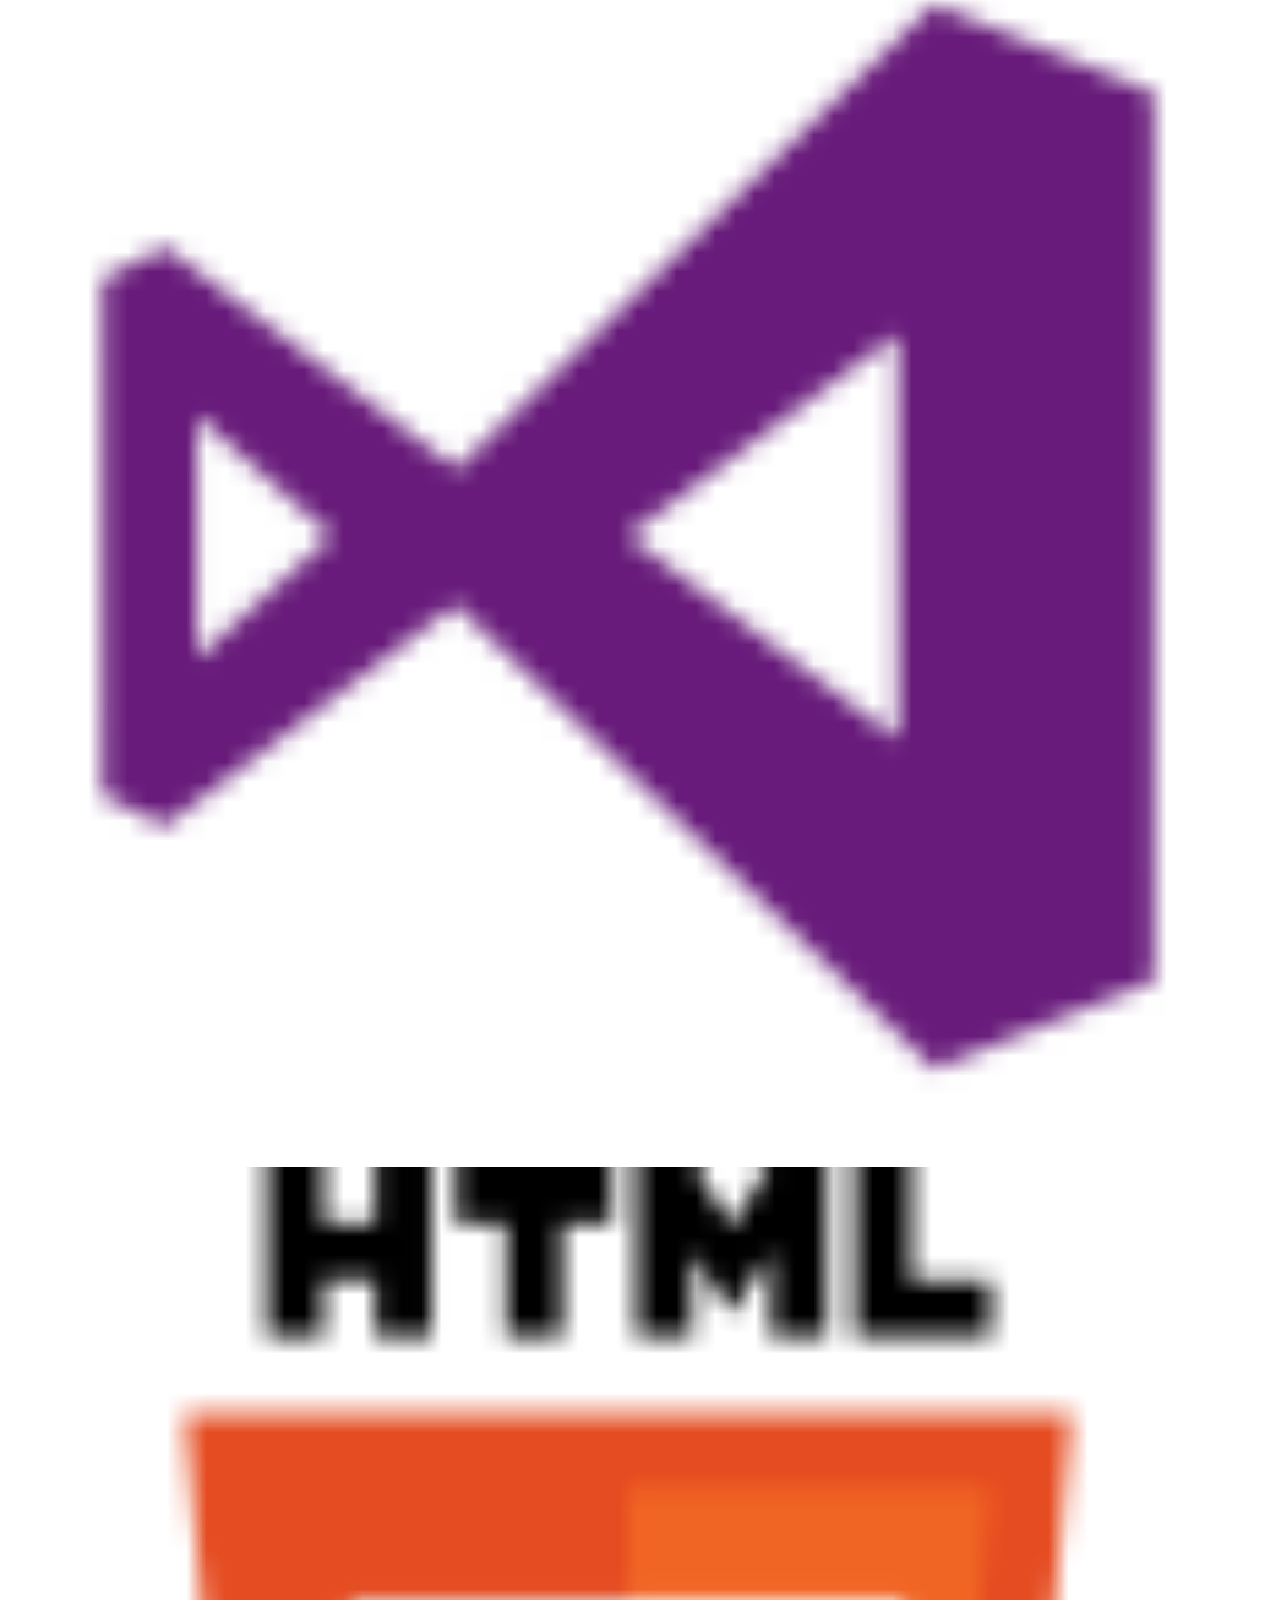
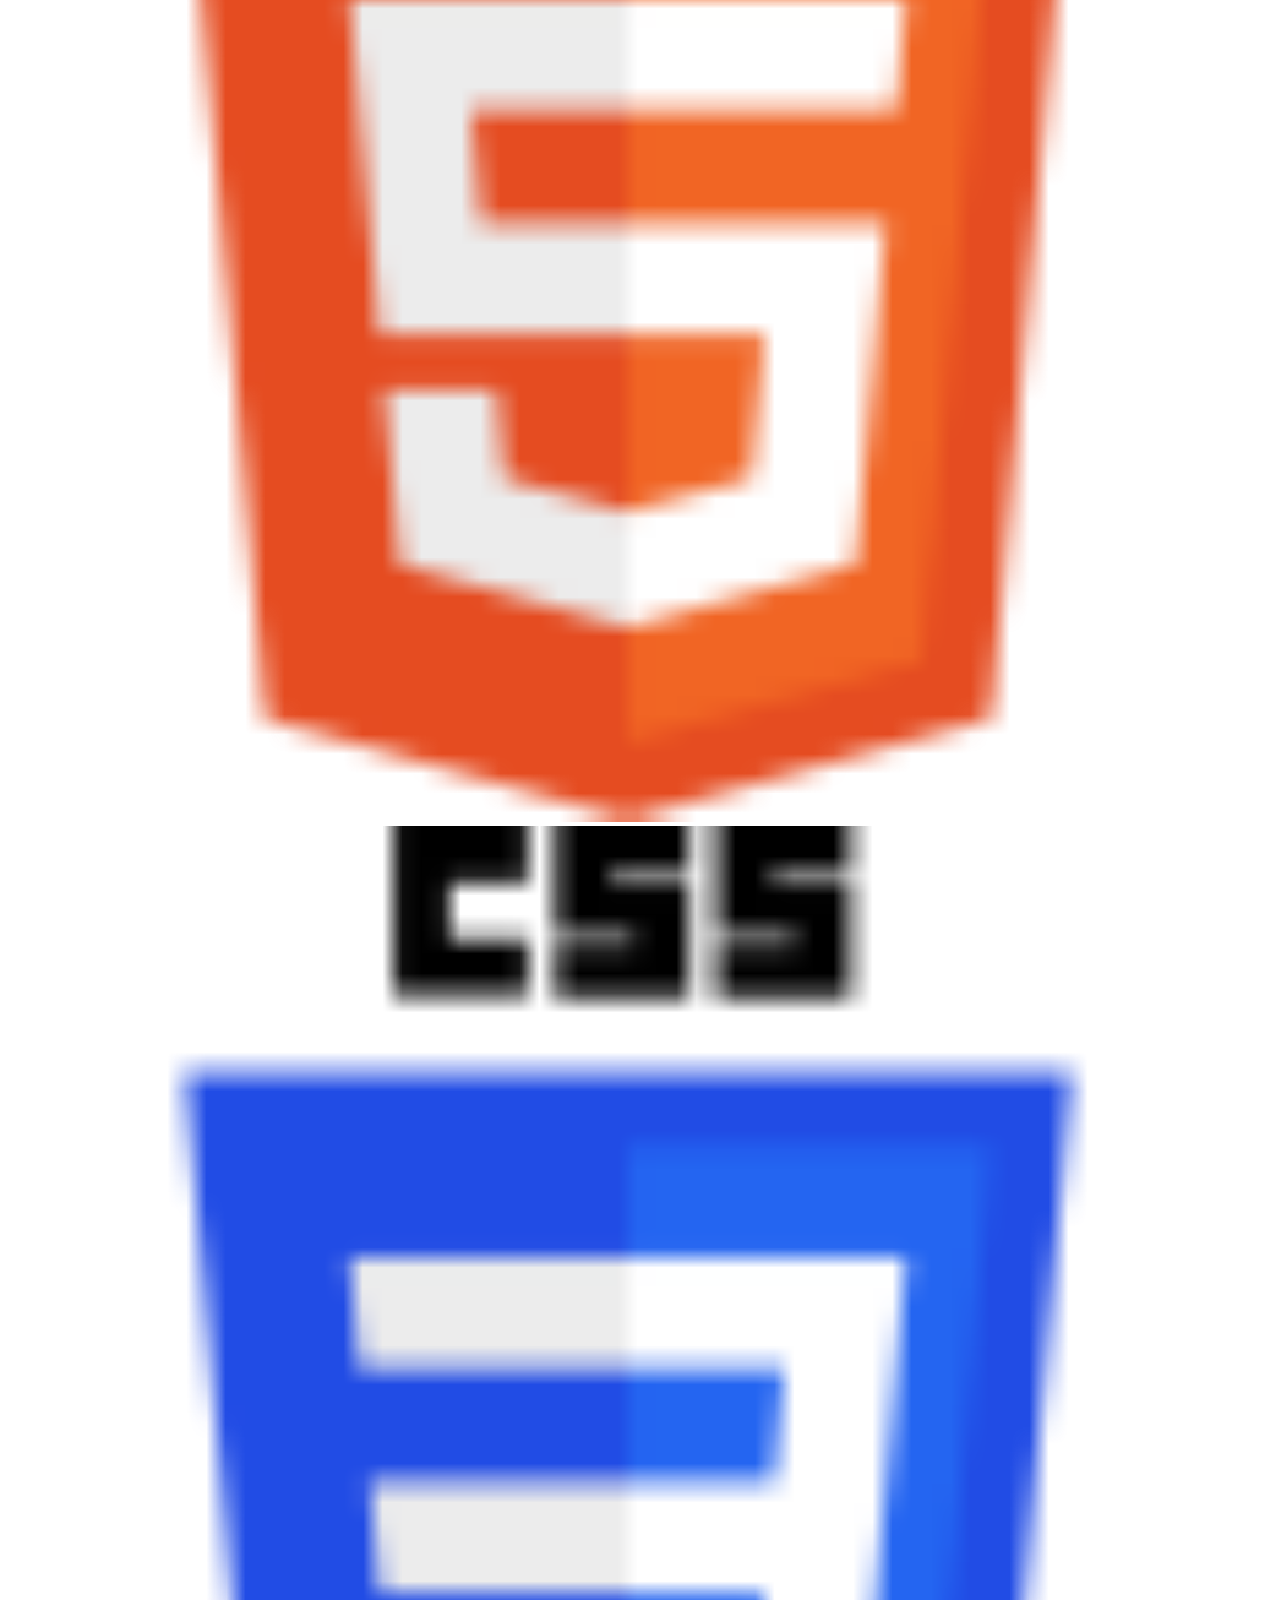
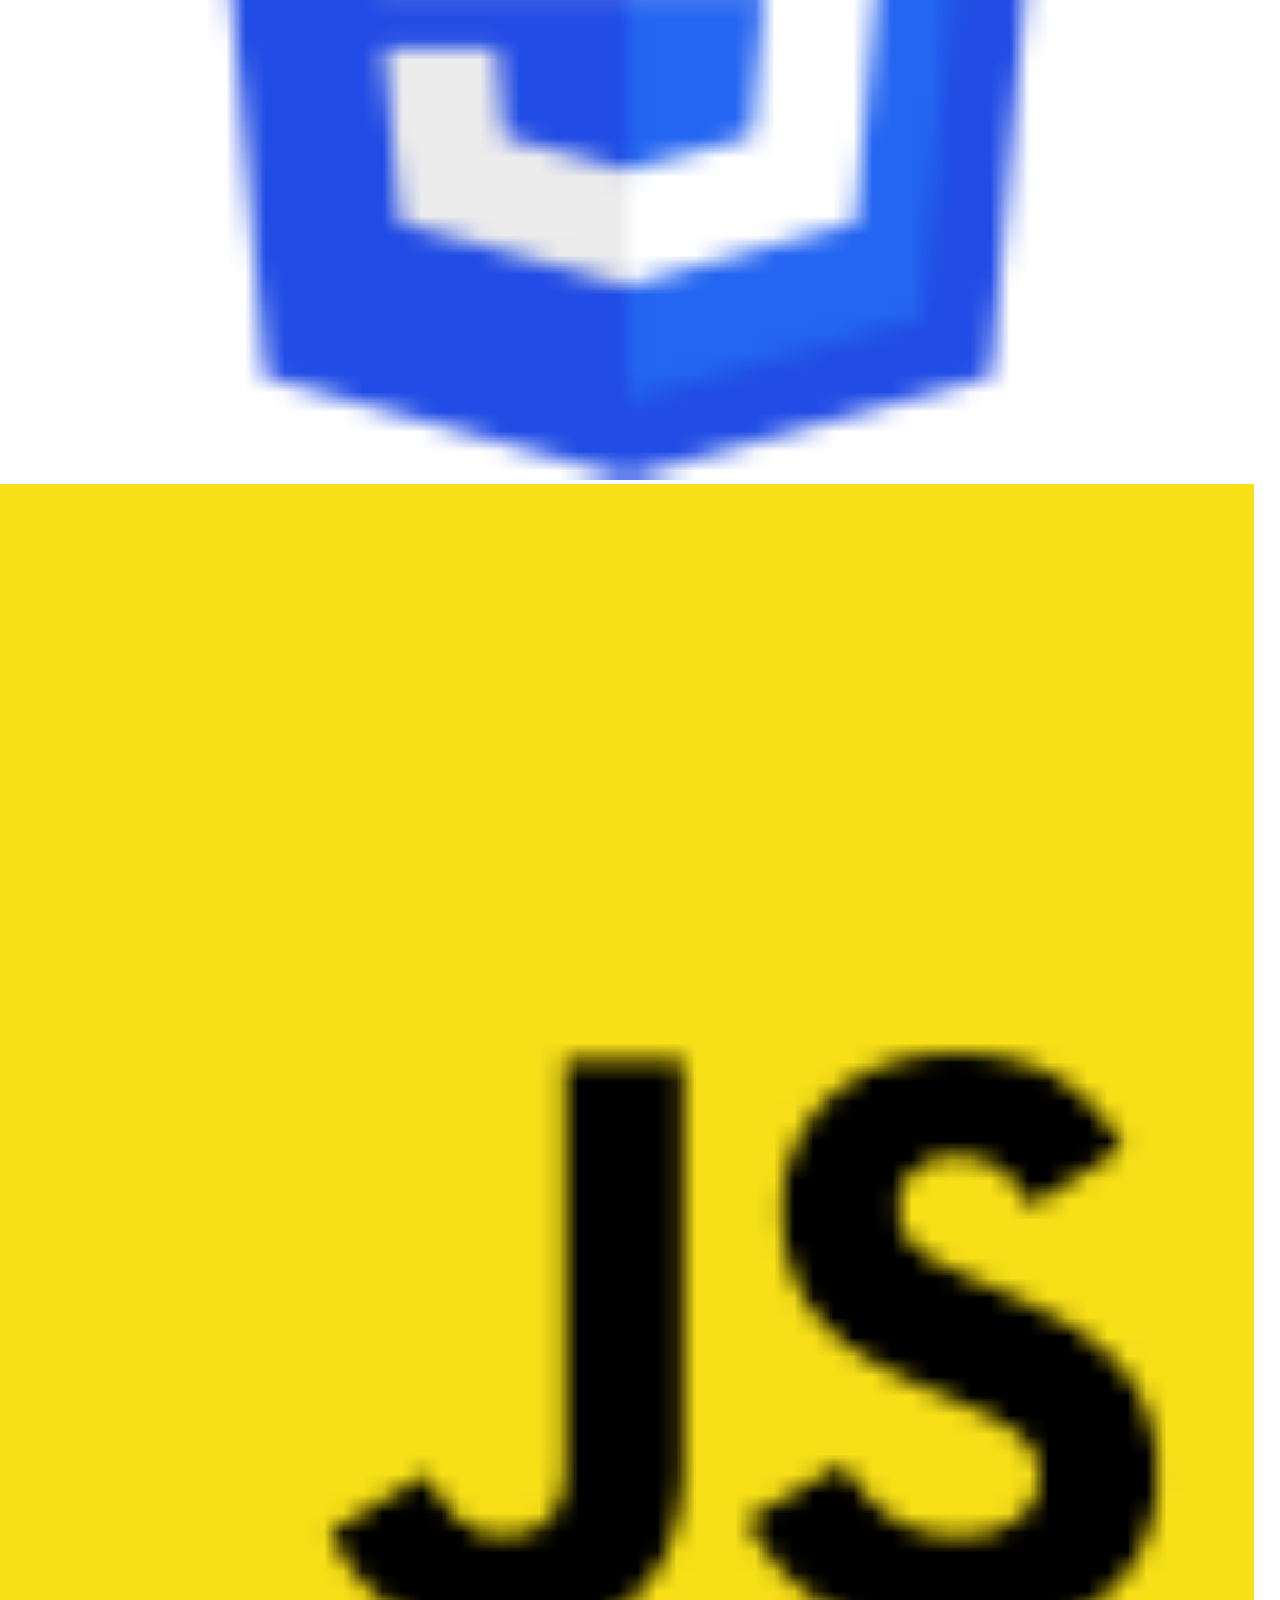
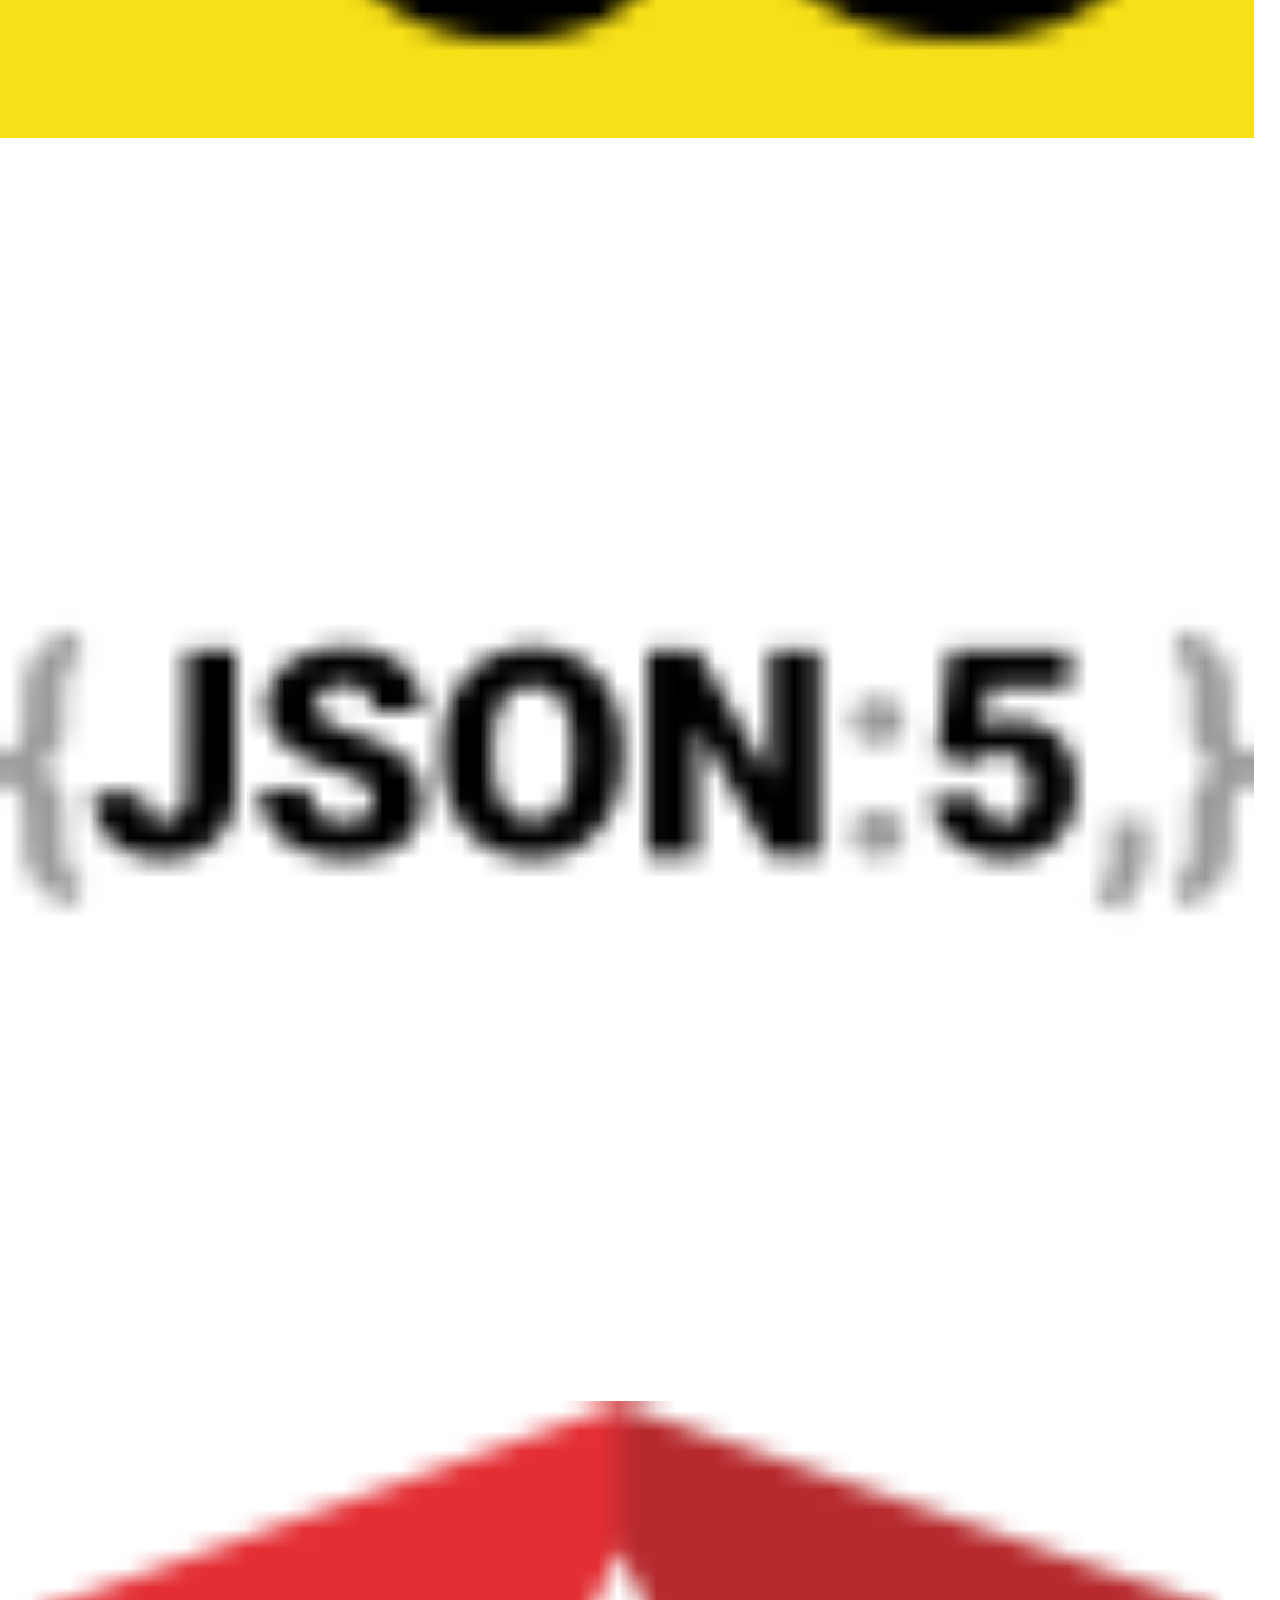
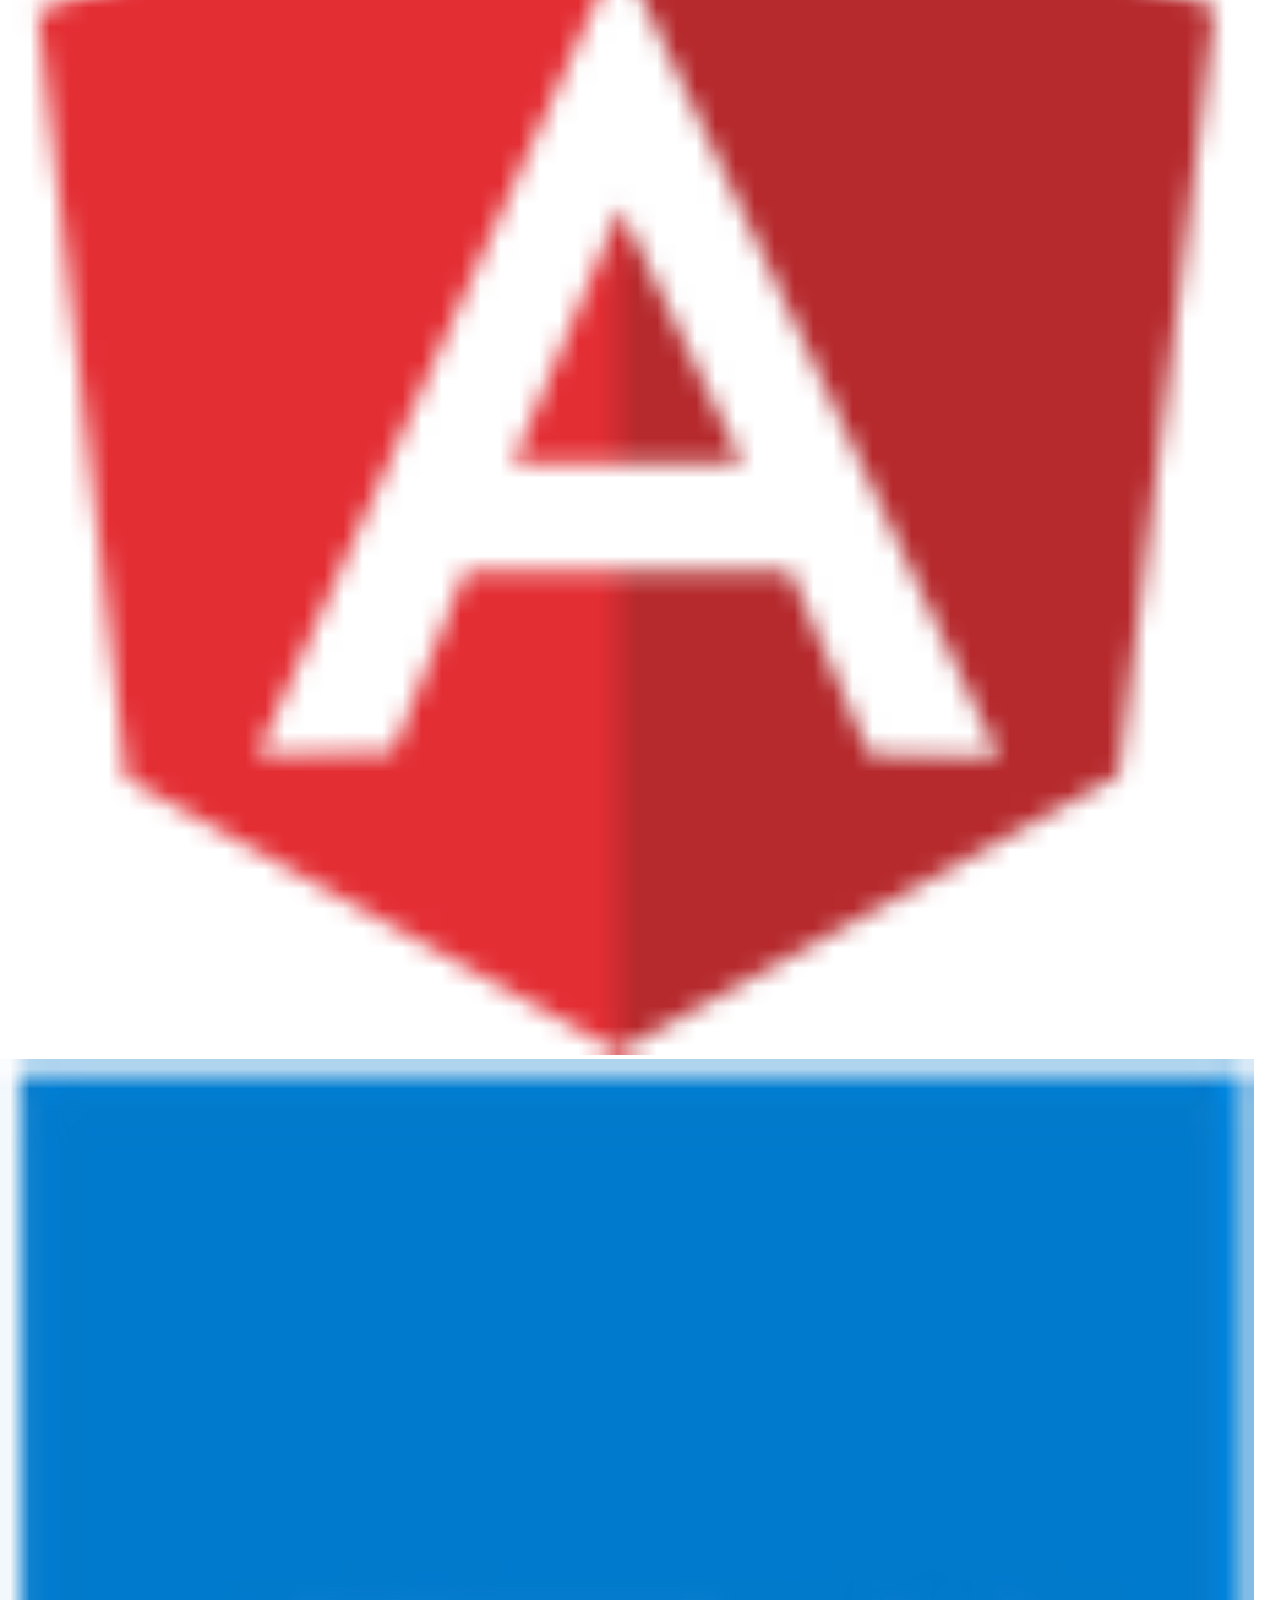
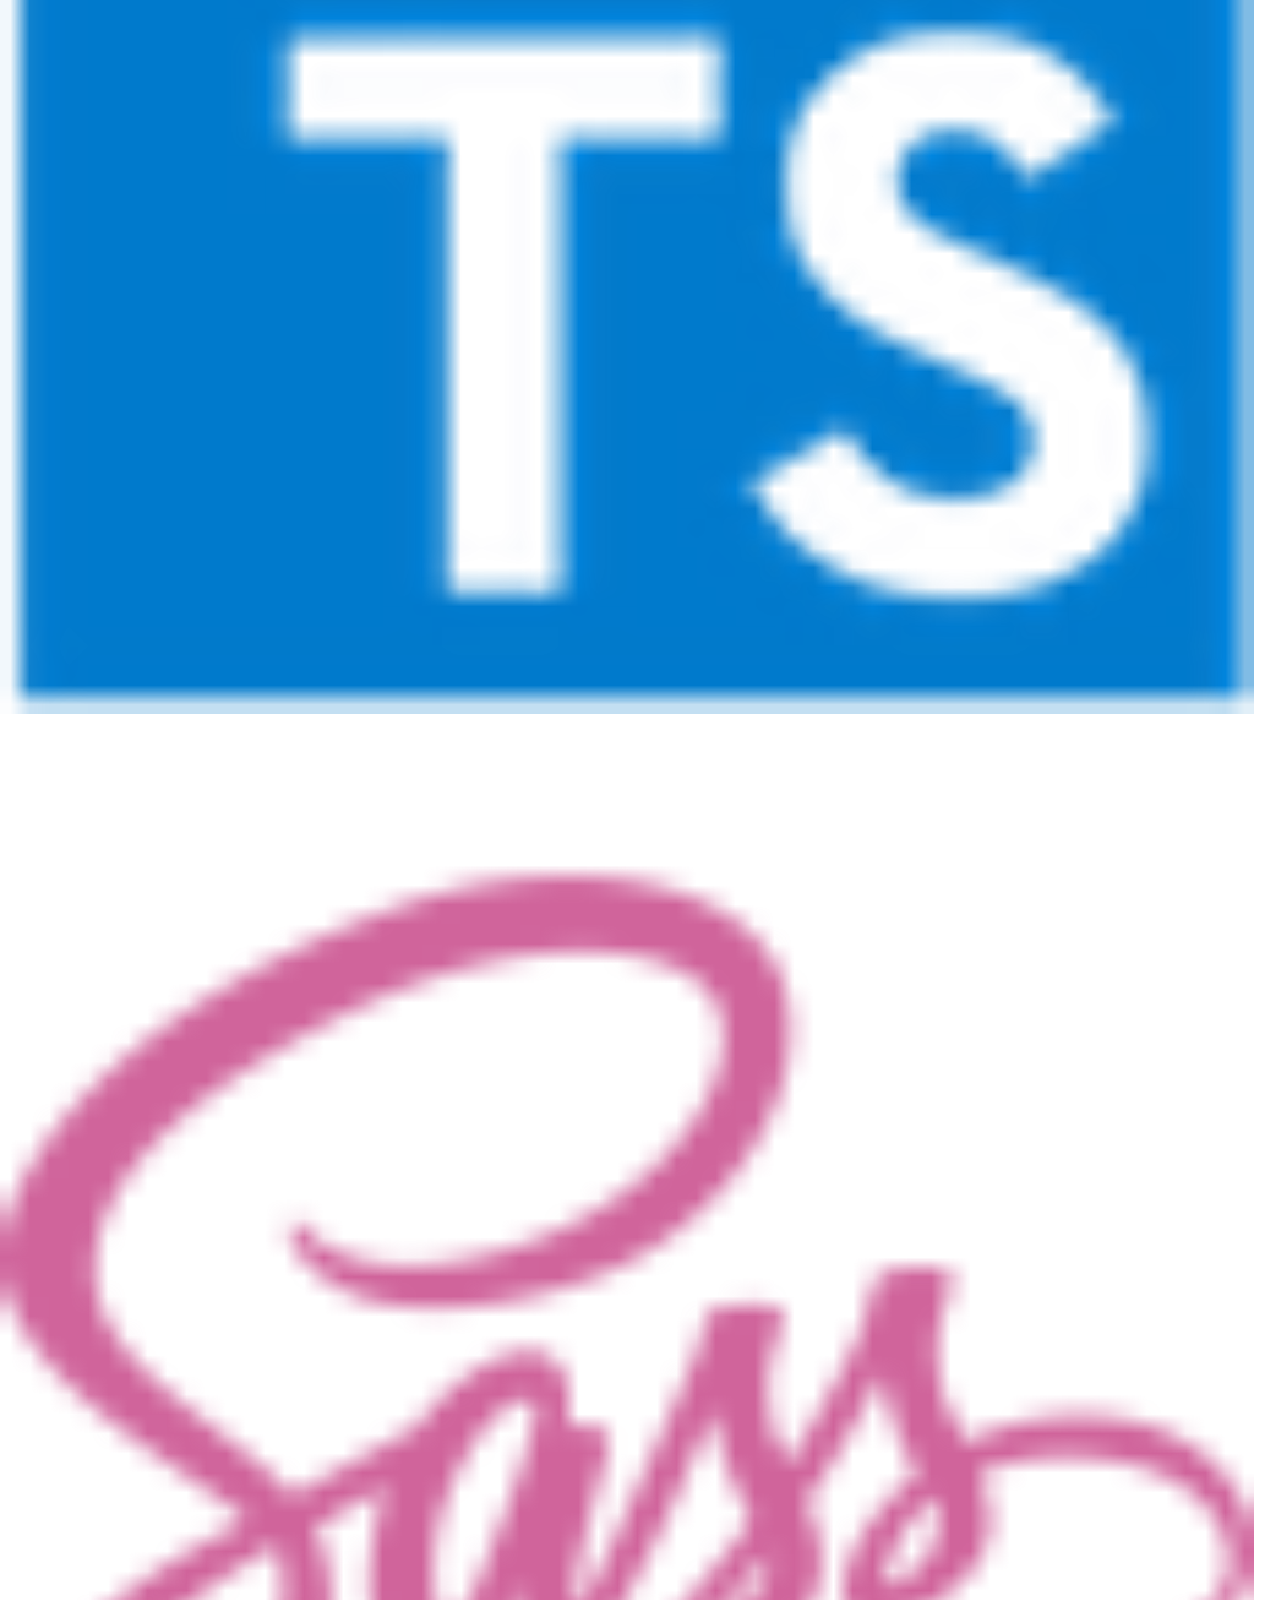
<file: deutsch.html>
<!DOCTYPE html>
<html lang="en">

<head>
    <meta charset="UTF-8" />
    <meta http-equiv="X-UA-Compatible" content="IE=edge" />
    <meta name="viewport" content="width=device-width, initial-scale=1.0" />
    <link href="https://cdn.jsdelivr.net/npm/bootstrap@5.0.2/dist/css/bootstrap.min.css" rel="stylesheet" integrity="sha384-EVSTQN3/azprG1Anm3QDgpJLIm9Nao0Yz1ztcQTwFspd3yD65VohhpuuCOmLASjC" crossorigin="anonymous" />
    <link rel="stylesheet" href="style.css" />
    <link rel="stylesheet" href="https://cdnjs.cloudflare.com/ajax/libs/animate.css/4.1.1/animate.min.css" />

    <title>Document</title>
</head>

<body>
    <nav class="navbar navbar-expand-lg navbar-expand-md" id="navbar">
        <div class="container-fluid">
            <a class="navbar-brand" href="#">Startseite</a>
            <button class="navbar-toggler" type="button" data-bs-toggle="collapse" data-bs-target="#navbarText" aria-controls="navbarText" aria-expanded="false" aria-label="Toggle navigation" style="background: #f3ca95">
          <span class="navbar-toggler-icon"></span>
        </button>
            <div class="collapse navbar-collapse" id="navbarText">
                <ul class="navbar-nav me-auto mb-2 mb-lg-0">
                    <li class="nav-item">
                        <a class="nav-link active" aria-current="page" href="#profile">Profil</a
              >
            </li>
            <li class="nav-item">
              <a class="nav-link active" href="#portFoLio">Portfolio</a>
                    </li>
                    <li class="nav-item">
                        <a class="nav-link active" href="#abilities">Fähigkeiten</a>
                    </li>
                    <li class="nav-item">
                        <a class="nav-link active" href="#contact">Kontakt</a>
                    </li>
                </ul>
                <div class="d-flex">
                    <a href="index.html" style="width: 70px"><img src="[data-uri]"
                            alt="englisch flagge" style="width: 100%" /></a>
                    <a href="deutsch.html" style="width: 140px"><img src="[data-uri]"
                            alt="deutsch flagge" style="width: 30%" /></a>
                </div>
            </div>
        </div>
    </nav>
    <header>
        <div class="row-home" style="margin-top: 5%">
            <div class="name">
                <h3>
                    Nikolaos <br /> Batzonis
                </h3>
                <p>Frontend Web Developer</p>
                <p class="par">
                    Lorem ipsum dolor sit, amet consectetur adipisicing elit. Natus aperiam itaque at, repellat est dolore.
                </p>
            </div>
            <img class="myPhoto" src="images\pf2.jpg" alt="My photo" />
        </div>
    </header>

    <main>
        <h2 id="profile" style="text-align: center; margin-top: 10%; margin-bottom: 10%">
            Profil
        </h2>

        <div class="row-about">
            <div class="aboutMe">
                <h3 style="padding-top: 10px">Über mich</h3>
                <p class="about">
                    Lorem, ipsum dolor sit amet consectetur adipisicing elit. Ad quae voluptate eveniet iusto fugiat temporibus eaque quibusdam aspernatur commodi corrupti consequuntur suscipit minima quos, nesciunt excepturi velit asperiores nobis sequi explicabo eius mollitia
                    ipsam maiores! Nisi cupiditate eos deleniti fugit? Laboriosam iste optio quas libero doloribus blanditiis harum debitis eligendi!
                </p>
            </div>

            <img class="photo-profile" src="images\pf1.jpg " alt="My photo " />
            <div class="detail" style="text-align: center">
                <h3 class="det">Einzelheiten</h3>
                <p><span>Name:</span> Nikolaos Batzonis</p>
                <p><span>Alter:</span> 39</p>
                <p><span>Adresse:</span> Franz guggenbergerstrasse 28, Korneuburg</p>
            </div>
        </div>
    </main>

    <h2 id="portFoLio" class="text-center portfol">Portfolio</h2>
    <div class="row" id="portFolio"></div>

    <div class="container">
        <h2 id="abilities " style="text-align: center; margin-bottom: 20%">
            Fähigkeiten
        </h2>
        <div class="d-flex text-center" style="margin-bottom: 20%">
            <div class="col col-xs-1 col-sm-1 col-md-1 col-lg-1 logos">
                <img class="logo" src="images\vs.png " alt=" " />
            </div>
            <div class="col col-xs-1 col-sm-1 col-md-1 col-lg-1 logos">
                <img class="logo" src="images\html.png " alt=" " />
            </div>
            <div class="col col-xs-1 col-sm-1 col-md-1 col-lg-1 logos">
                <img class="logo" src="images\css.png " alt=" " />
            </div>
            <div class="col col-xs-1 col-sm-1 col-md-1 col-lg-1 logos">
                <img class="logo" src="images\js.png " alt=" " />
            </div>
            <div class="col col-xs-1 col-sm-1 col-md-1 col-lg-1 logos">
                <img class="logo" src="images\json.png " alt=" " />
            </div>
            <div class="col col-xs-1 col-sm-1 col-md-1 col-lg-1 logos">
                <img class="logo" src="images\angular.png " alt=" " />
            </div>
            <div class="col col-xs-1 col-sm-1 col-md-1 col-lg-1 logos">
                <img class="logo" src="images\ts.webp " alt=" " />
            </div>
            <div class="col col-xs-1 col-sm-1 col-md-1 col-lg-1 logos">
                <img class="logo" src="images\sass.png " alt=" " />
            </div>
            <div class="col col-xs-1 col-sm-1 col-md-1 col-lg-1 logos">
                <img class="logo" src="images\bootstrap.png " alt=" " />
            </div>
            <div class="col col-xs-1 col-sm-1 col-md-1 col-lg-1 logos">
                <img class="logo" src="images\git.png " alt=" " />
            </div>
        </div>
    </div>

    <h2 id="contact " style="text-align: center; padding-bottom: 80px; padding-top: 50px">
        Kontakt
    </h2>
    <div class="container" style="padding-bottom: 50px">
        <div class="row contact">
            <div class="col-12 col-sm-10 col-md-6 col-lg-6">
                <a class="a" href="n.batzonis@gmail.com ">
                    <img class="email img" src="images\email.png " alt="email " />n.batzonis@gmail.com</a>
            </div>
            <div class="col-12 col-sm-10 col-md-6 col-lg-6 d-flex a">
                <img class="tel img" src="images\tel.png " alt="Tel " />
                <p class="number">+43 680 320 0863</p>
            </div>
        </div>
        <div class="row contact">
            <div class="col-12 col-sm-10 col-md-6 col-lg-6">
                <a class="a" href="https://github.com/nikosBatzonis ">
                    <img class="github img" src="images\github.png " alt="gitHub " />https://github.com/nikosBatzonis</a>
            </div>
            <div class="col-12 col-sm-10 col-md-6 col-lg-6 d-flex">
                <a class="a" href="https://join.skype.com/invite/meymDmFvARkh ">
                    <img class="skype" src="images\skype.png " alt="skype " />Nikos Batzonis
                </a>
            </div>
        </div>
    </div>

    <script src="data.json "></script>
    <script src="https://cdn.jsdelivr.net/npm/bootstrap@5.0.2/dist/js/bootstrap.bundle.min.js " integrity="sha384-MrcW6ZMFYlzcLA8Nl+NtUVF0sA7MsXsP1UyJoMp4YLEuNSfAP+JcXn/tWtIaxVXM " crossorigin="anonymous "></script>
    <script src="script.js "></script>
</body>

</html>
</file>
<file: style.css>
* {
    box-sizing: border-box;
}

html {
    height: 100%;
}

body {
    /* background-color: #ddc3a5; */
    width: 100vw;
    height: 100vh;
    margin: 0 auto;
    padding: 0;
    background: linear-gradient(#f3ca95, #a78b65, #746146);
    height: 100%;
    background-repeat: no-repeat;
    background-attachment: fixed;
}

p,
h2,
h3 {
    color: #201e20;
}

.aboutMe,
.detail,
.name {
    background: #e0a96d;
    /* color: rgb(207, 31, 17); */
}


/* Navbar */

#navbar {
    background-color: #201e20;
}

#navbar a {
    display: block;
    color: #ddc3a5;
    padding: 15px;
    text-decoration: none;
}

#navbar a:hover {
    color: #e0a96d;
    cursor: pointer;
}

.images {
    width: 100%;
}


/* Home*/

.myPhoto {
    width: 50%;
    margin-left: 20px;
    margin-right: 20px;
}

.myPhoto,
.name,
.aboutMe,
.photo-profile,
.detail {
    border: 4px solid rgb(193, 193, 193);
    border-radius: 10px;
    -webkit-border-radius: 10px;
    -moz-border-radius: 10px;
    -ms-border-radius: 10px;
    -o-border-radius: 10px;
}

.name {
    display: flex;
    justify-content: center;
    align-items: center;
    width: 35%;
    border-radius: 10px;
    flex-direction: column;
}

.par {
    width: 80%;
    text-align: center;
}

.row-home {
    display: flex;
    justify-content: flex-end;
}

@media screen and (max-width: 710px) {
    .row-home {
        flex-direction: column;
        align-items: center;
    }
}

@media screen and (max-width: 710px) {
    .name {
        width: 75%;
        margin-bottom: 10px;
        padding-top: 15px;
    }
}

@media screen and (max-width: 710px) {
    .myPhoto {
        width: 80%;
    }
}


/* h2 {
    text-shadow: 2px 2px 5px rgb(207, 31, 17);
} */


/* .shadow {
    box-shadow: 10px 10px 5px rgb(207, 31, 17);
} */


/* Profile */

span {
    font-weight: bold;
}

.photo-profile {
    border-radius: 10% 10% 50% 70%;
    width: 20%;
    -webkit-border-radius: 10% 10% 50% 70%;
    -moz-border-radius: 10% 10% 50% 70%;
    -ms-border-radius: 10% 10% 50% 70%;
    -o-border-radius: 10% 10% 50% 70%;
    margin-left: 10px;
    margin-right: 10px;
}

.row-about {
    display: flex;
    justify-content: center;
    margin-bottom: 10%;
}

@media screen and (max-width: 710px) {
    .row-about {
        display: flex;
        flex-direction: column;
        justify-content: center;
        align-items: center;
    }
}

@media screen and (max-width: 425px) {
    .name {
        padding-bottom: 20px;
    }
}

.aboutMe {
    width: 40%;
    display: flex;
    align-items: center;
    justify-content: center;
}

@media screen and (max-width: 709px) {
    .aboutMe {
        width: 80%;
    }
}

.about {
    width: 80%;
    margin: 0;
    margin-top: 10%;
    padding-bottom: 20px;
}

.det,
.portfol {
    margin-bottom: 10%;
}

#portFolio {
    margin-bottom: 5%;
}

.detail {
    width: 25%;
    display: flex;
    align-items: center;
    justify-content: center;
}

@media screen and (max-width: 709px) {
    .detail {
        width: 60%;
    }
}

@media screen and (max-width: 381px) {
    .detail {
        width: 70%;
    }
}

@media screen and (max-width: 323px) {
    .detail {
        width: 80%;
    }
}

@media screen and (max-width: 710px) {
    .photo-profile {
        margin-top: 10px;
        margin-bottom: 10px;
        width: 30%;
    }
}

.aboutMe,
.detail {
    border-radius: 10px;
    -webkit-border-radius: 10px;
    -moz-border-radius: 10px;
    -ms-border-radius: 10px;
    -o-border-radius: 10px;
    text-align: justify;
    flex-direction: column;
}


/* Portfolio */

.imgLet {
    color: #e0a96d;
}

.imgLet-a:hover {
    color: #ddc3a5;
}

.flip-box {
    background-color: transparent;
    width: 300px;
    height: 200px;
    /*border: 1px solid #f1f1f1; */
    perspective: 1000px;
    /* Removethisifyoudon'twantthe3Deffect */
    cursor: pointer;
}


/* This container is needed to position the front and back side */

.flip-box-inner {
    position: relative;
    width: 100%;
    height: 100%;
    text-align: center;
    transition: transform 1.8s;
    transform-style: preserve-3d;
    -webkit-transition: transform 1.8s;
    -moz-transition: transform 1.8s;
    -ms-transition: transform 1.8s;
    -o-transition: transform 1.8s;
}


/* Do an horizontal flip when you move the mouse over the flip box container */

.flip-box:hover .flip-box-inner {
    transform: rotateY(180deg);
}


/* Position the front and back side */

.flip-box-front,
.flip-box-back {
    position: absolute;
    width: 100%;
    height: 100%;
    -webkit-backface-visibility: hidden;
    /* Safari */
    backface-visibility: hidden;
    border-radius: 10px;
}


/* Style the front side (fallback if image is missing) */

.flip-box-front {
    background-color: #201e20;
    color: #e0a96d;
    padding: 10px;
}


/* Style the back side */

.flip-box-back {
    background-color: #201e20;
    color: #e0a96d;
    transform: rotateY(180deg);
    padding-top: 30px;
}


/* Abilities */

.logo {
    width: 100%;
}

.logos {
    margin-right: 2%;
}


/* Contact */

.img {
    width: 8%;
    margin-bottom: 5px;
    margin-right: 15px;
}

.skype {
    width: 16%;
    margin-bottom: 5px;
    margin-right: 15px;
}

@media screen and (min-width: 1199px) {
    .skype {
        width: 19%;
    }
}

@media screen and (max-width: 1198px) {
    .skype {
        width: 14%;
    }
}

@media screen and (max-width: 991px) {
    .skype {
        width: 11%;
    }
}

@media screen and (max-width: 767px) {
    .skype {
        width: 14%;
    }
}

@media screen and (max-width: 575px) {
    .img {
        width: 6%;
    }
}

@media screen and (max-width: 518px) {
    .skype {
        width: 12%;
    }
}

@media screen and (max-width: 452px) {
    .skype {
        width: 11%;
    }
}

@media screen and (max-width: 392px) {
    .skype {
        width: 10%;
    }
}

@media screen and (max-width: 344px) {
    .skype {
        width: 9%;
    }
}

@media screen and (max-width: 304px) {
    .skype {
        width: 8%;
    }
}

.number {
    display: flex;
    align-items: center;
    padding-top: 10px;
}

.contact a:hover,
.contact p:hover {
    color: #ddc3a5;
    cursor: pointer;
}

.a {
    text-decoration: none;
    color: #201e20;
}


/* @media for profile */

@media screen and (max-width: 1024px) {
    p {
        font-size: 14px;
    }
}

@media screen and (max-width: 1024px) {
    h3 {
        font-size: 25px;
    }
}

@media screen and (max-width: 768px) {
    h3 {
        font-size: 22px;
    }
}

@media screen and (max-width: 768px) {
    p {
        font-size: 13px;
    }
}

@media screen and (max-width: 768px) {
    p {
        font-size: 13px;
    }
}

@media screen and (max-width: 767px) {
    #portFolio {
        display: flex;
        justify-content: center;
    }
}

@media screen and (max-width: 425px) {
    .a,
    p {
        font-size: 12px;
    }
}

@media screen and (max-width: 374px) {
    .a {
        font-size: 10px;
    }
}

.in {
    width: 50px;
    margin-right: 15px;
}

@media screen and (min-width: 1199px) {
    .in {
        width: 50px;
    }
}

@media screen and (max-width: 1198px) {
    .in {
        width: 37px;
    }
}

@media screen and (max-width: 991px) {
    .in {
        width: 28px;
    }
}

@media screen and (max-width: 767px) {
    .in {
        width: 35px;
    }
}

@media screen and (max-width: 518px) {
    .in {
        width: 30px;
    }
}

@media screen and (max-width: 452px) {
    .in {
        width: 28px;
    }
}

@media screen and (max-width: 392px) {
    .in {
        width: 23px;
    }
}

@media screen and (max-width: 344px) {
    .in {
        width: 20px;
    }
}

@media screen and (max-width: 304px) {
    .in {
        width: 8%;
    }
}
</file>
